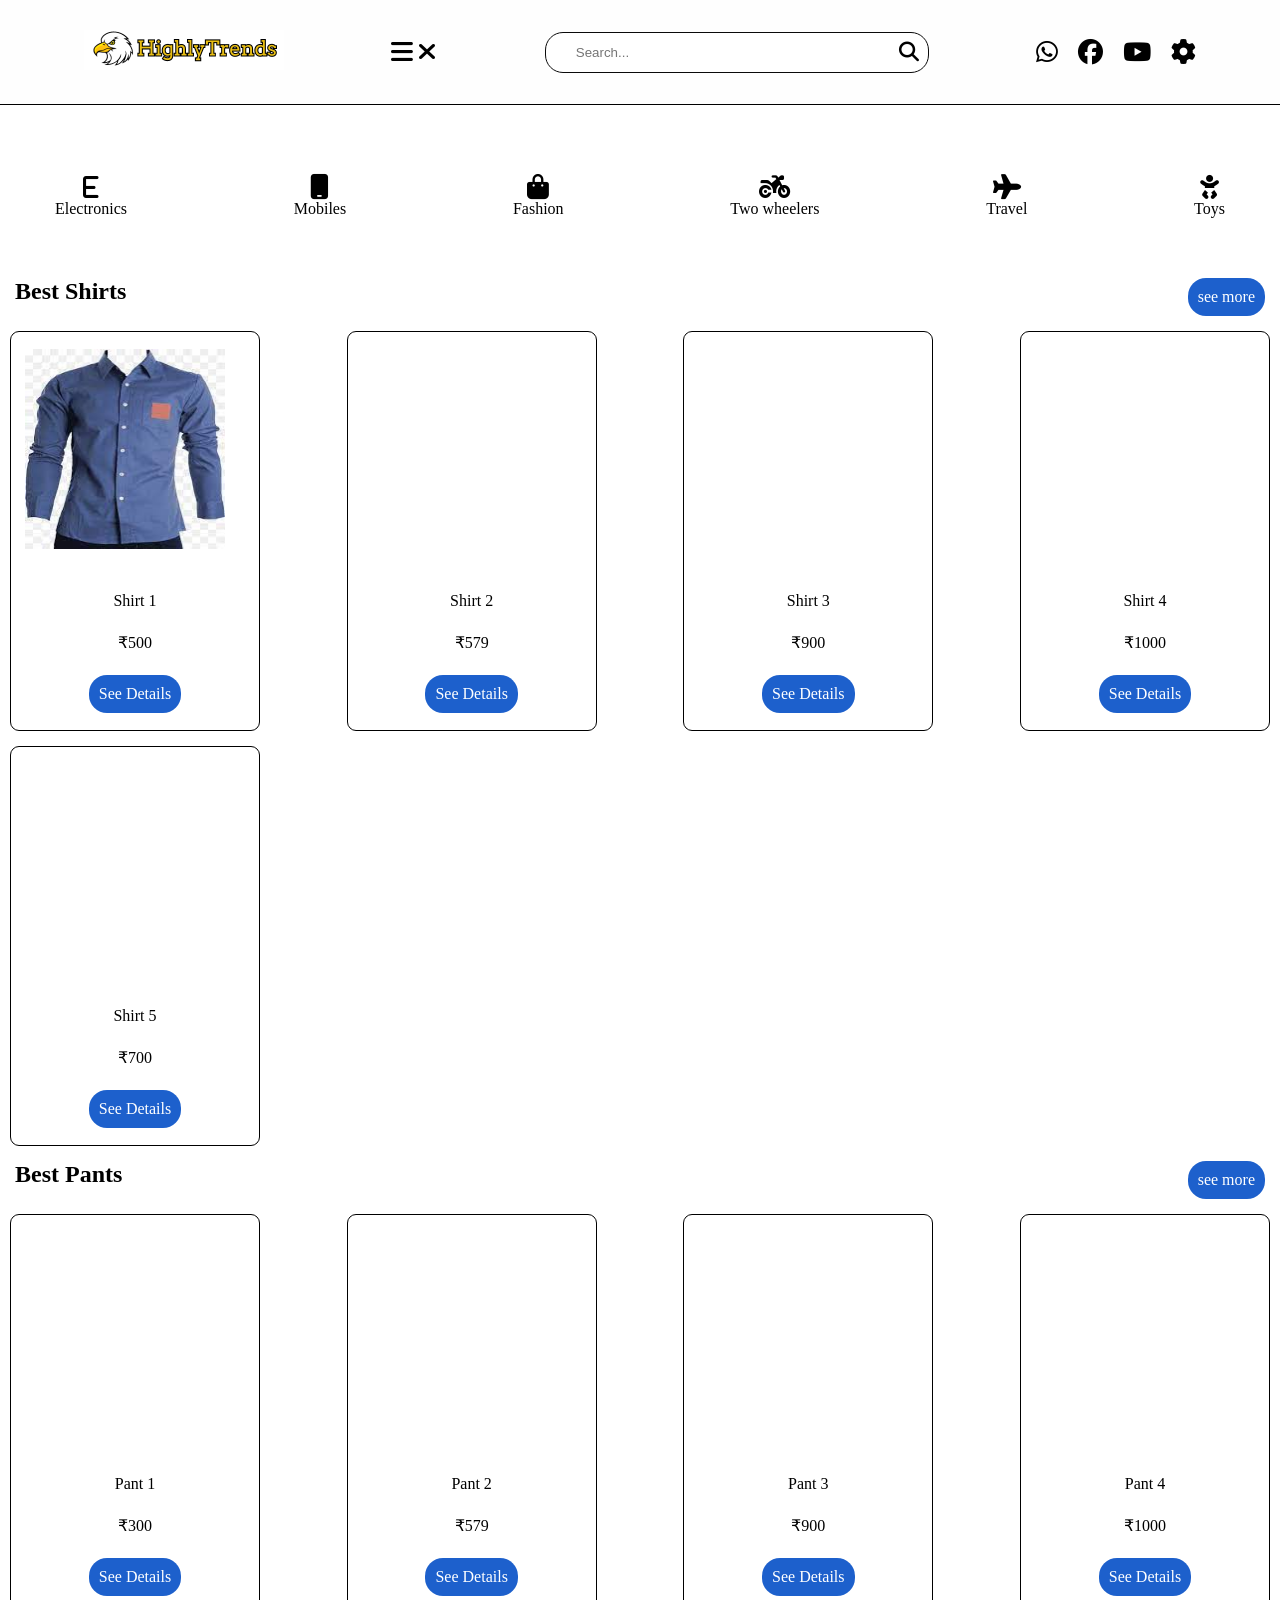
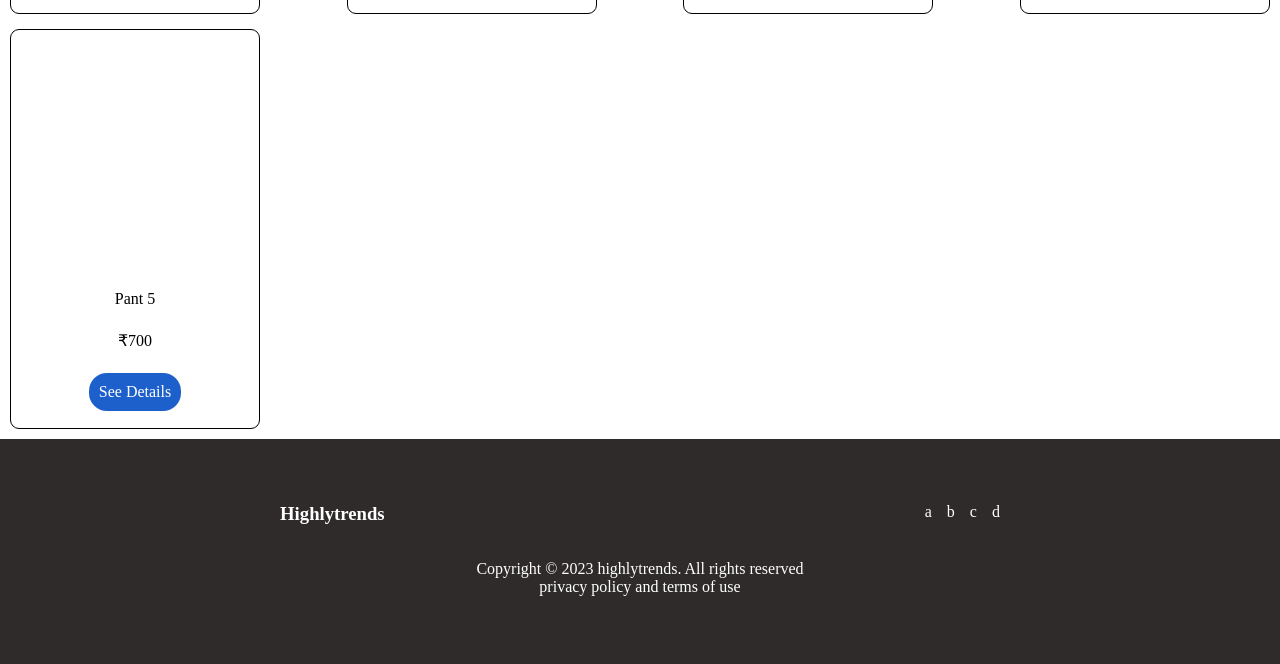
<file: highly/index.html>
<!DOCTYPE html>
<html lang="en">
<head>
    <meta charset="UTF-8">
    <meta http-equiv="X-UA-Compatible" content="IE=edge">
    <meta name="viewport" content="width=device-width, initial-scale=1.0">
    <link rel="stylesheet" href="./assets/style.css">
    <link rel="stylesheet" href="https://cdnjs.cloudflare.com/ajax/libs/font-awesome/6.4.2/css/all.min.css" integrity="sha512-z3gLpd7yknf1YoNbCzqRKc4qyor8gaKU1qmn+CShxbuBusANI9QpRohGBreCFkKxLhei6S9CQXFEbbKuqLg0DA==" crossorigin="anonymous" referrerpolicy="no-referrer" />
    <title>Highlytrends</title>
</head>
<body>

    <nav>
        <a href="./index.html"><img src="./assets/images/logo1.png" id="logo"></a>
        <div class="menu" id="menu">
            <i class="fa-solid fa-bars" id="opens" onclick></i>
            <i class="fa-sharp fa-solid fa-xmark" id="closes" onclick></i>
            </div>
        <div class="search-container">
            <input type="text" class="search-box" placeholder="Search...">
            <i class="fa fa-search search-icon"></i>
          </div>
        <ul id="social">
            <li><a href="#"><i class="fa-brands fa-whatsapp"></i></a></li>
            <li><a href="#"><i class="fa-brands fa-facebook"></i></a></li>
            <li><a href="#"><i class="fa-brands fa-youtube"></i></a></li>
            <li><a href="#"><i class="fa-solid fa-gear"></i></a></li>
        </ul>


    
         
        
    </nav>

    <main>

        <div class="category">


            <a href="./electronics/electronics-main.html"><div class="cat">
                <i class="fa-solid fa-e"></i>
                <p>Electronics</p>
           </div></a>

           <a href="./mobiles/mobile-main.html"><div class="cat">
            <i class="fa-solid fa-mobile"></i>
            <p>Mobiles</p>
       </div></a>

       <a href="./fashion/fashion-main.html"><div class="cat">
        <i class="fa-solid fa-bag-shopping"></i>
        <p>Fashion</p>
   </div></a>


   <a href="./two-wheelers/twowheeler-main.html"><div class="cat">
    <i class="fa-solid fa-motorcycle"></i>
    <p>Two wheelers </p>
</div></a>

<a href="./travel/travel-main.html"><div class="cat">
    <i class="fa-solid fa-plane"></i>
    <p>Travel</p>
   
</div></a>
<a href="./toys/toys-main.html"><div class="cat">
    <i class="fa-solid fa-baby"></i>
    <p>Toys</p>
</div></a>

</div>

        <!--Shirts Section-->
        <div class="info">
            <h2>Best Shirts</h2>
            <a href="./shirts/shirts-main.html" id="btn">see more</a>
        </div>
        <div class="col">
            <div class="item">
                <div class="img"><img src="./assets/images/shirtimg.jpg" alt="Shirt One"></div>
                <p class="name">Shirt 1</p>
                <p class="price">&#8377;500</p>
                <a href="#"   id="btn">See Details</a>
            </div>
            <div class="item">
                <div class="img"></div>
                <p class="name">Shirt 2</p>
                <p class="price">&#8377;579</p>
                <a href="#"   id="btn">See Details</a>
            </div>
            <div class="item">
                <div class="img"></div>
                <p class="name">Shirt 3</p>
                <p class="price">&#8377;900</p>
                <a href="#"   id="btn">See Details</a>
            </div>
            <div class="item">
                <div class="img"></div>
                <p class="name">Shirt 4</p>
                <p class="price">&#8377;1000</p>
                <a href="#"   id="btn">See Details</a>
            </div>

            <div class="item">
                <div class="img"></div>
                <p class="name">Shirt 5</p>
                <p class="price">&#8377;700</p>
                <a href="#"   id="btn">See Details</a>
            </div>

        </div>

        <!--Pants Section-->

        <div class="info">
            <h2>Best Pants</h2>
            <a href="./pants/pants.html6" id="btn">see more</a>
        </div>
        <div class="col">
            <div class="item">
                <div class="img"></div>
                <p class="name">Pant 1</p>
                <p class="price">&#8377;300</p>
                <a href="#"   id="btn">See Details</a>
            </div>
            <div class="item">
                <div class="img"></div>
                <p class="name">Pant 2</p>
                <p class="price">&#8377;579</p>
                <a href="#"   id="btn">See Details</a>
            </div>
            <div class="item">
                <div class="img"></div>
                <p class="name">Pant 3</p>
                <p class="price">&#8377;900</p>
                <a href="#"   id="btn">See Details</a>
            </div>
            <div class="item">
                <div class="img"></div>
                <p class="name">Pant 4</p>
                <p class="price">&#8377;1000</p>
                <a href="#"   id="btn">See Details</a>
            </div>

            <div class="item">
                <div class="img"></div>
                <p class="name">Pant 5</p>
                <p class="price">&#8377;700</p>
                <a href="#"   id="btn">See Details</a>
            </div>

        </div>
</main>

<footer>

    <div class="basic">
        <h3><a href="./index.html" id="logo">Highlytrends</a></h3>

    <ul>
        <li><a href="#">a</a></li>
        <li><a href="#">b</a></li>
        <li><a href="#">c</a></li>
        <li><a href="#">d</a></li>
    </ul>
    </div>

     

    <div class="rights">
        <p>Copyright &copy; 2023 highlytrends. All rights reserved</p>
        <p><a href="#">privacy policy</a>  and   <a href="#">terms of use</a></p>
    </div>

</footer>

    


</body>
</html>
</file>
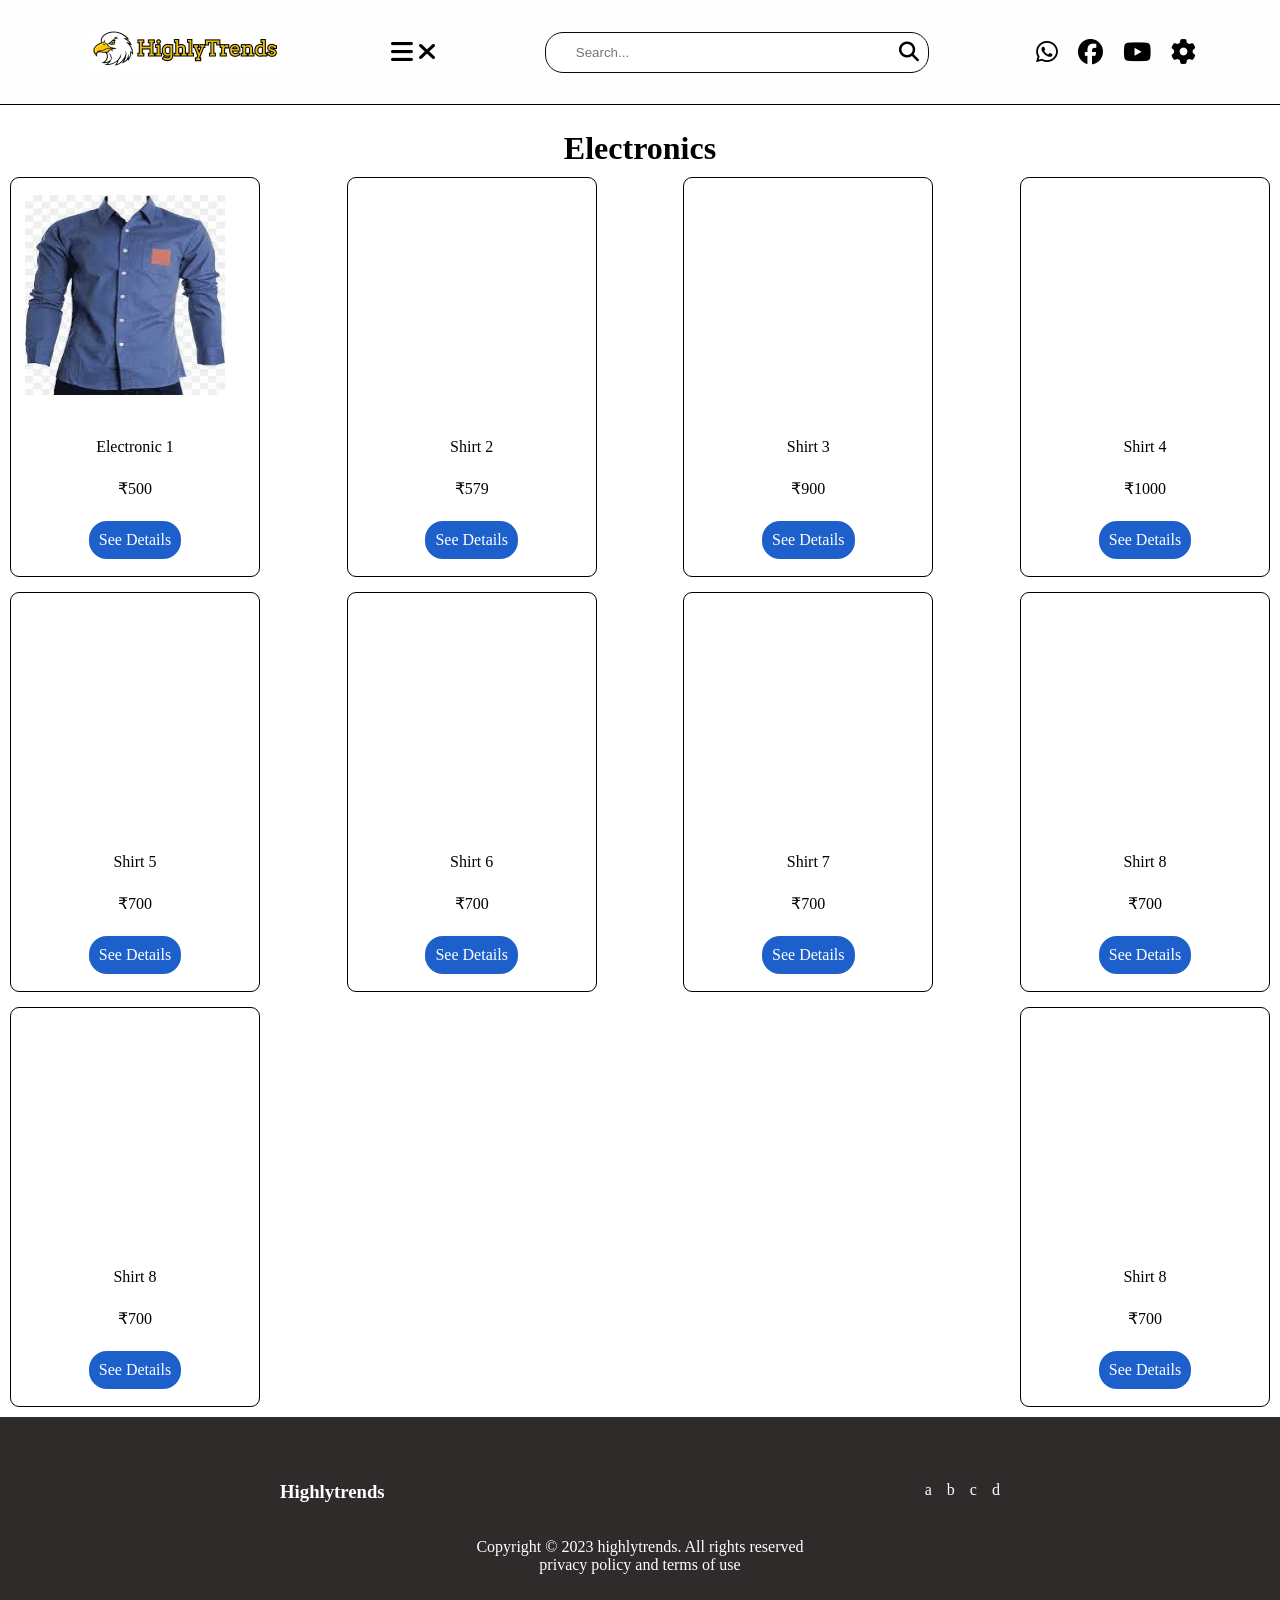
<file: highly/electronics/electronics-main.html>
<!DOCTYPE html>
<html lang="en">
<head>
    <meta charset="UTF-8">
    <meta http-equiv="X-UA-Compatible" content="IE=edge">
    <meta name="viewport" content="width=device-width, initial-scale=1.0">
    <link rel="stylesheet" href="../assets/style.css">
    <link rel="stylesheet" href="https://cdnjs.cloudflare.com/ajax/libs/font-awesome/6.4.2/css/all.min.css" integrity="sha512-z3gLpd7yknf1YoNbCzqRKc4qyor8gaKU1qmn+CShxbuBusANI9QpRohGBreCFkKxLhei6S9CQXFEbbKuqLg0DA==" crossorigin="anonymous" referrerpolicy="no-referrer" />
    <title>Highlytrends - Electronics</title>
</head>
<body>

    <nav>
        <a href="../index.html"><img src="../assets/images/logo1.png" id="logo"></a>
        <div class="menu" id="menu">
            <i class="fa-solid fa-bars" id="opens" onclick></i>
            <i class="fa-sharp fa-solid fa-xmark" id="closes" onclick></i>
            </div>
        <div class="search-container">
            <input type="text" class="search-box" placeholder="Search...">
            <i class="fa fa-search search-icon"></i>
          </div>
        <ul id="social">
            <li><a href="#"><i class="fa-brands fa-whatsapp"></i></a></li>
            <li><a href="#"><i class="fa-brands fa-facebook"></i></a></li>
            <li><a href="#"><i class="fa-brands fa-youtube"></i></a></li>
            <li><a href="#"><i class="fa-solid fa-gear"></i></a></li>
        </ul>


    
         
        
    </nav>

    <main>

     

        <!--Shirts Section-->
        <h1>Electronics</h1>
        <div class="col">
            <div class="item">
                <div class="img"><img src="../assets/images/shirtimg.jpg" alt="Shirt One"></div>
                <p class="name">Electronic 1</p>
                <p class="price">&#8377;500</p>
                <a href="#"   id="btn">See Details</a>
            </div>
            <div class="item">
                <div class="img"></div>
                <p class="name">Shirt 2</p>
                <p class="price">&#8377;579</p>
                <a href="#"   id="btn">See Details</a>
            </div>
            <div class="item">
                <div class="img"></div>
                <p class="name">Shirt 3</p>
                <p class="price">&#8377;900</p>
                <a href="#"   id="btn">See Details</a>
            </div>
            <div class="item">
                <div class="img"></div>
                <p class="name">Shirt 4</p>
                <p class="price">&#8377;1000</p>
                <a href="#"   id="btn">See Details</a>
            </div>

            <div class="item">
                <div class="img"></div>
                <p class="name">Shirt 5</p>
                <p class="price">&#8377;700</p>
                <a href="#"   id="btn">See Details</a>
            </div>

            <div class="item">
                <div class="img"></div>
                <p class="name">Shirt 6</p>
                <p class="price">&#8377;700</p>
                <a href="#"   id="btn">See Details</a>
            </div>

            <div class="item">
                <div class="img"></div>
                <p class="name">Shirt 7</p>
                <p class="price">&#8377;700</p>
                <a href="#"   id="btn">See Details</a>
            </div>

            <div class="item">
                <div class="img"></div>
                <p class="name">Shirt 8</p>
                <p class="price">&#8377;700</p>
                <a href="#"   id="btn">See Details</a>
            </div>

            <div class="item">
                <div class="img"></div>
                <p class="name">Shirt 8</p>
                <p class="price">&#8377;700</p>
                <a href="#"   id="btn">See Details</a>
            </div>

            <div class="item">
                <div class="img"></div>
                <p class="name">Shirt 8</p>
                <p class="price">&#8377;700</p>
                <a href="#"   id="btn">See Details</a>
            </div>




        </div>

 
</main>

<footer>

    <div class="basic">
        <h3><a href="../index.html" id="logo">Highlytrends</a></h3>

    <ul>
        <li><a href="#">a</a></li>
        <li><a href="#">b</a></li>
        <li><a href="#">c</a></li>
        <li><a href="#">d</a></li>
    </ul>
    </div>

     

    <div class="rights">
        <p>Copyright &copy; 2023 highlytrends. All rights reserved</p>
        <p><a href="#">privacy policy</a>  and   <a href="#">terms of use</a></p>
    </div>

</footer>

    


</body>
</html>
</file>
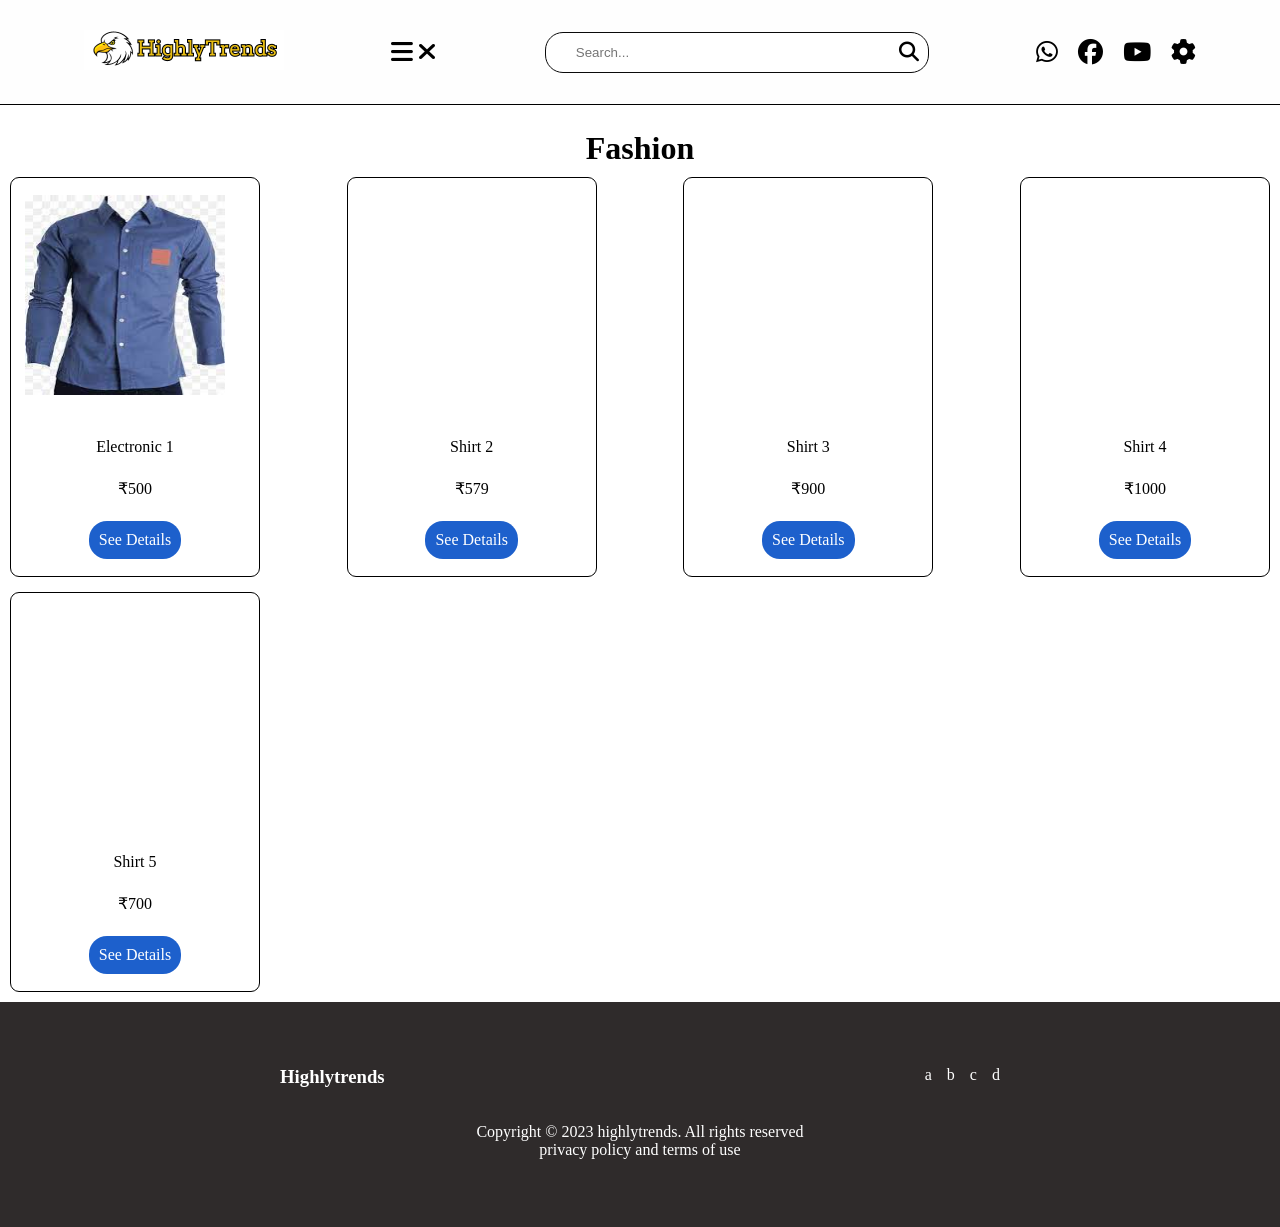
<file: highly/fashion/fashion-main.html>
<!DOCTYPE html>
<html lang="en">
<head>
    <meta charset="UTF-8">
    <meta http-equiv="X-UA-Compatible" content="IE=edge">
    <meta name="viewport" content="width=device-width, initial-scale=1.0">
    <link rel="stylesheet" href="../assets/style.css">
    <link rel="stylesheet" href="https://cdnjs.cloudflare.com/ajax/libs/font-awesome/6.4.2/css/all.min.css" integrity="sha512-z3gLpd7yknf1YoNbCzqRKc4qyor8gaKU1qmn+CShxbuBusANI9QpRohGBreCFkKxLhei6S9CQXFEbbKuqLg0DA==" crossorigin="anonymous" referrerpolicy="no-referrer" />
    <title>Highlytrends - Fashion</title>
</head>
<body>

    <nav>
        <a href="../index.html"><img src="../assets/images/logo1.png" id="logo"></a>
        <div class="menu" id="menu">
            <i class="fa-solid fa-bars" id="opens" onclick></i>
            <i class="fa-sharp fa-solid fa-xmark" id="closes" onclick></i>
            </div>
        <div class="search-container">
            <input type="text" class="search-box" placeholder="Search...">
            <i class="fa fa-search search-icon"></i>
          </div>
        <ul id="social">
            <li><a href="#"><i class="fa-brands fa-whatsapp"></i></a></li>
            <li><a href="#"><i class="fa-brands fa-facebook"></i></a></li>
            <li><a href="#"><i class="fa-brands fa-youtube"></i></a></li>
            <li><a href="#"><i class="fa-solid fa-gear"></i></a></li>
        </ul>


    
         
        
    </nav>

    <main>
        <h1>Fashion</h1>
        <div class="col">
            <div class="item">
                <div class="img"><img src="../assets/images/shirtimg.jpg" alt="Shirt One"></div>
                <p class="name">Electronic 1</p>
                <p class="price">&#8377;500</p>
                <a href="#"   id="btn">See Details</a>
            </div>
            <div class="item">
                <div class="img"></div>
                <p class="name">Shirt 2</p>
                <p class="price">&#8377;579</p>
                <a href="#"   id="btn">See Details</a>
            </div>
            <div class="item">
                <div class="img"></div>
                <p class="name">Shirt 3</p>
                <p class="price">&#8377;900</p>
                <a href="#"   id="btn">See Details</a>
            </div>
            <div class="item">
                <div class="img"></div>
                <p class="name">Shirt 4</p>
                <p class="price">&#8377;1000</p>
                <a href="#"   id="btn">See Details</a>
            </div>

            <div class="item">
                <div class="img"></div>
                <p class="name">Shirt 5</p>
                <p class="price">&#8377;700</p>
                <a href="#"   id="btn">See Details</a>
            </div>

        </div>
 
       
            
</main>

<footer>

    <div class="basic">
        <h3><a href="../index.html" id="logo">Highlytrends</a></h3>

    <ul>
        <li><a href="#">a</a></li>
        <li><a href="#">b</a></li>
        <li><a href="#">c</a></li>
        <li><a href="#">d</a></li>
    </ul>
    </div>

     

    <div class="rights">
        <p>Copyright &copy; 2023 highlytrends. All rights reserved</p>
        <p><a href="#">privacy policy</a>  and   <a href="#">terms of use</a></p>
    </div>

</footer>

    


</body>
</html>
</file>
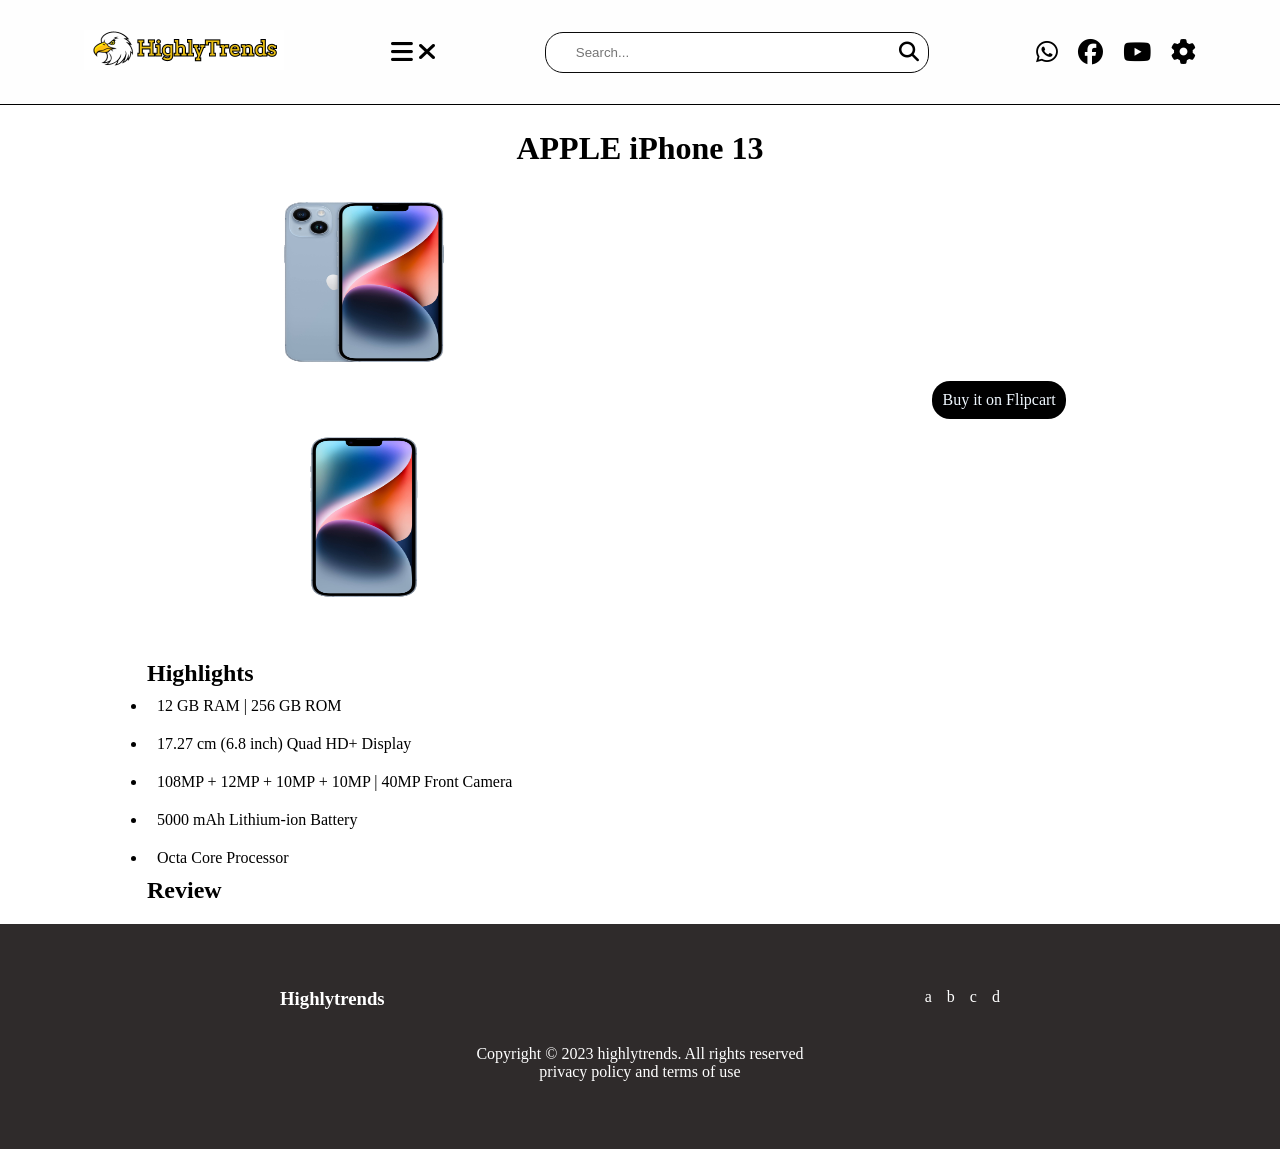
<file: highly/mobiles/apple-review.html>
<!DOCTYPE html>
<html lang="en">
<head>
    <meta charset="UTF-8">
    <meta http-equiv="X-UA-Compatible" content="IE=edge">
    <meta name="viewport" content="width=device-width, initial-scale=1.0">
    <link rel="stylesheet" href="../assets/style.css">
    <link rel="stylesheet" href="https://cdnjs.cloudflare.com/ajax/libs/font-awesome/6.4.2/css/all.min.css" integrity="sha512-z3gLpd7yknf1YoNbCzqRKc4qyor8gaKU1qmn+CShxbuBusANI9QpRohGBreCFkKxLhei6S9CQXFEbbKuqLg0DA==" crossorigin="anonymous" referrerpolicy="no-referrer" />
    <title>APPLE iPhone 13 and Highlights</title>
</head>
<body>

    <nav>
        <a href="../index.html"><img src="../assets/images/logo1.png" id="logo"></a>
        <div class="menu" id="menu">
            <i class="fa-solid fa-bars" id="opens" onclick></i>
            <i class="fa-sharp fa-solid fa-xmark" id="closes" onclick></i>
            </div>
        <div class="search-container">
            <input type="text" class="search-box" placeholder="Search...">
            <i class="fa fa-search search-icon"></i>
          </div>
        <ul id="social">
            <li><a href="#"><i class="fa-brands fa-whatsapp"></i></a></li>
            <li><a href="#"><i class="fa-brands fa-facebook"></i></a></li>
            <li><a href="#"><i class="fa-brands fa-youtube"></i></a></li>
            <li><a href="#"><i class="fa-solid fa-gear"></i></a></li>
        </ul>


    
         
        
    </nav>

    <main>

        <h1>APPLE iPhone 13</h1>

        <div class="product">
            <div class="prod-images">
                <img src="./mobile-images/apple1.jpg" alt="">
               
                <img src="./mobile-images/apple2.jpg" alt="">
            </div>
            <div class="buy">
                <span class="Flipcart"><a target="_blank" href="https://www.flipkart.com/apple-iphone-13-starlight-128-gb/p/itmc9604f122ae7f?pid=MOBG6VF5ADKHKXFX&lid=LSTMOBG6VF5ADKHKXFXQGX7PK&marketplace=FLIPKART&q=APPLE+iPhone+13&store=tyy%2F4io&srno=s_1_1&otracker=search&otracker1=search&fm=organic&iid=37186ab0-96e4-43f6-b62c-713789e3acf7.MOBG6VF5ADKHKXFX.SEARCH&ppt=hp&ppn=homepage&ssid=i6sqv2qxog0000001695553089282&qH=7e6ecfaad7ef779f">Buy it on Flipcart</a> </span>
                
            </div>
        </div>

        <br>
        <div class="content">
            <h2>Highlights</h2>
            <ul>
                <li>12 GB RAM | 256 GB ROM
                </li>
                <li>17.27 cm (6.8 inch) Quad HD+ Display
                </li>
                <li>108MP + 12MP + 10MP + 10MP | 40MP Front Camera
                </li>
                <li>5000 mAh Lithium-ion Battery
                </li>
                <li>Octa Core Processor
                </li>
            </ul>

            <h2>Review</h2>
            <p></p>
            
        </div>
      
</main>

<footer>

    <div class="basic">
        <h3><a href="../index.html" id="logo">Highlytrends</a></h3>

    <ul>
        <li><a href="#">a</a></li>
        <li><a href="#">b</a></li>
        <li><a href="#">c</a></li>
        <li><a href="#">d</a></li>
    </ul>
    </div>

     

    <div class="rights">
        <p>Copyright &copy; 2023 highlytrends. All rights reserved</p>
        <p><a href="#">privacy policy</a>  and   <a href="#">terms of use</a></p>
    </div>

</footer>

    


</body>
</html>
</file>
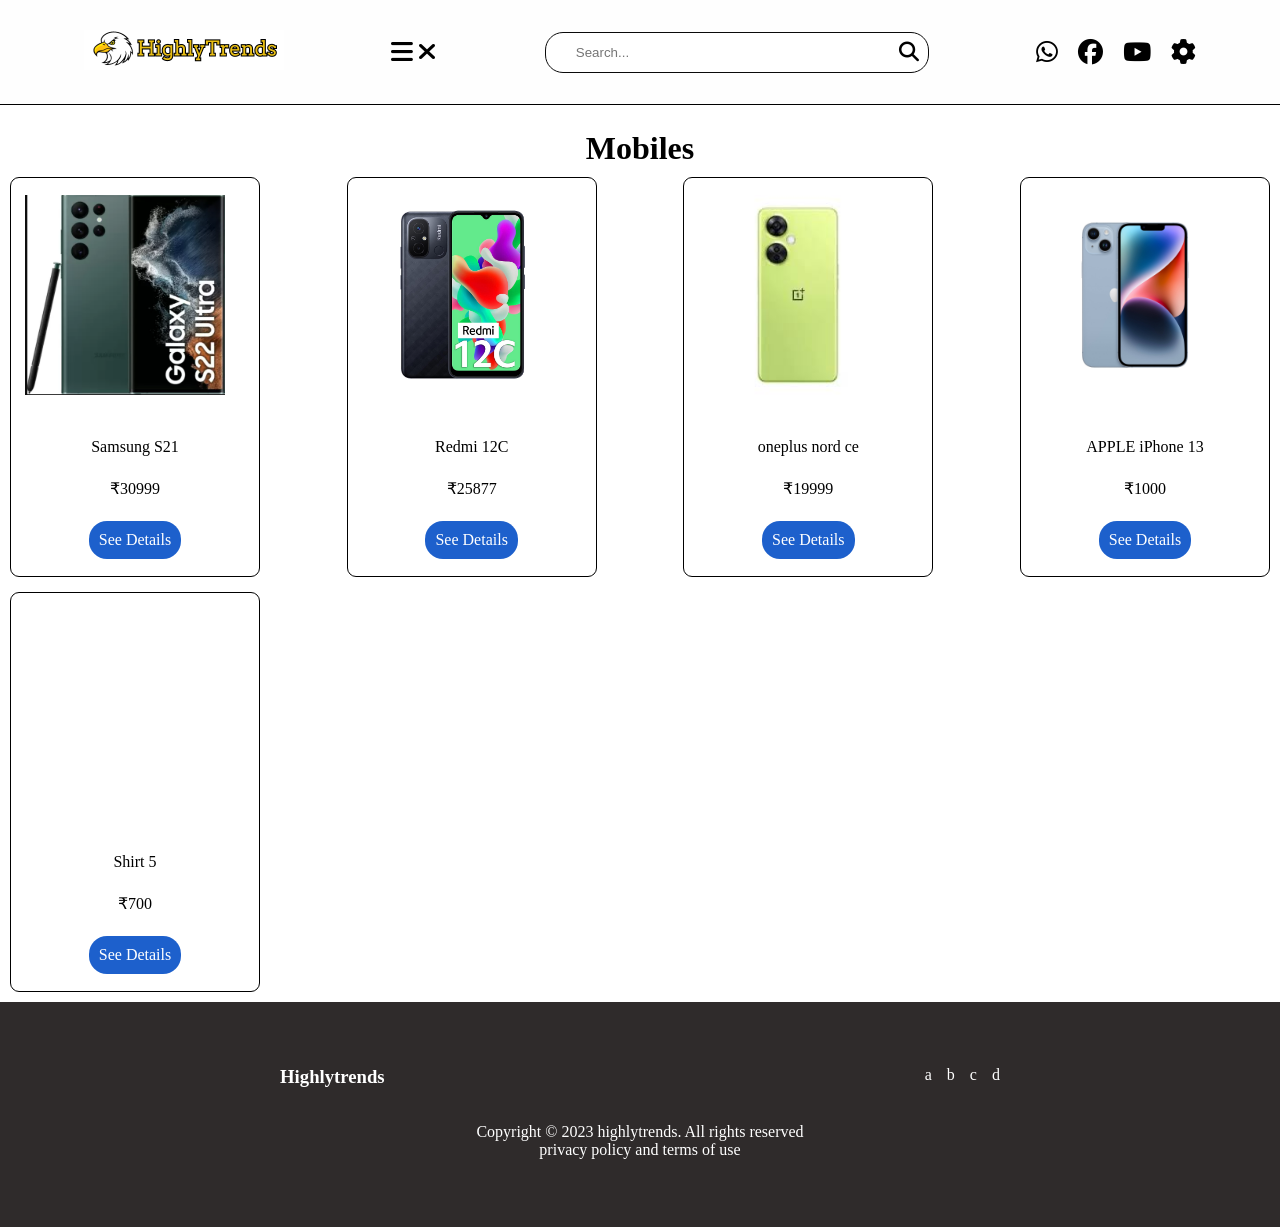
<file: highly/mobiles/mobile-main.html>
<!DOCTYPE html>
<html lang="en">
<head>
    <meta charset="UTF-8">
    <meta http-equiv="X-UA-Compatible" content="IE=edge">
    <meta name="viewport" content="width=device-width, initial-scale=1.0">
    <link rel="stylesheet" href="../assets/style.css">
    <link rel="stylesheet" href="https://cdnjs.cloudflare.com/ajax/libs/font-awesome/6.4.2/css/all.min.css" integrity="sha512-z3gLpd7yknf1YoNbCzqRKc4qyor8gaKU1qmn+CShxbuBusANI9QpRohGBreCFkKxLhei6S9CQXFEbbKuqLg0DA==" crossorigin="anonymous" referrerpolicy="no-referrer" />
    <title>Highlytrends - Mbiles</title>
</head>
<body>

    <nav>
        <a href="../index.html"><img src="../assets/images/logo1.png" id="logo"></a>
        <div class="menu" id="menu">
            <i class="fa-solid fa-bars" id="opens" onclick></i>
            <i class="fa-sharp fa-solid fa-xmark" id="closes" onclick></i>
            </div>
        <div class="search-container">
            <input type="text" class="search-box" placeholder="Search...">
            <i class="fa fa-search search-icon"></i>
          </div>
        <ul id="social">
            <li><a href="#"><i class="fa-brands fa-whatsapp"></i></a></li>
            <li><a href="#"><i class="fa-brands fa-facebook"></i></a></li>
            <li><a href="#"><i class="fa-brands fa-youtube"></i></a></li>
            <li><a href="#"><i class="fa-solid fa-gear"></i></a></li>
        </ul>


    
         
        
    </nav>

    <main>
        <h1>Mobiles</h1>
        <div class="col">
            <div class="item">
                <div class="img"><img src="./mobile-images/samsungs21-ultra.PNG" alt="Samsung S21"></div>
                <p class="name">Samsung S21</p>
                <p class="price">&#8377;30999</p>
                <a href="./samsung-s21-review.html"   id="btn">See Details</a>
            </div>
            <div class="item">
                <div class="img"><img src="./mobile-images/redmi12c-1.jpg" alt="Samsung S21"></div>
                <p class="name">Redmi 12C</p>
                <p class="price">&#8377;25877</p>
                <a href="./redmi-12c-review.html"   id="btn">See Details</a>
            </div>
            <div class="item">
                <div class="img">
                    <img src="./mobile-images/oneplus.jpg" alt="Samsung S21">
                </div>
                <p class="name">oneplus nord ce</p>
                <p class="price">&#8377;19999</p>
                <a href="./oneplus-review.html"   id="btn">See Details</a>
            </div>
            <div class="item">
                <div class="img">
                    <img src="./mobile-images/apple1.jpg" alt="Samsung S21">

                </div>
                <p class="name">APPLE iPhone 13</p>
                <p class="price">&#8377;1000</p>
                <a href="./apple-review.html"   id="btn">See Details</a>
            </div>

            <div class="item">
                <div class="img"></div>
                <p class="name">Shirt 5</p>
                <p class="price">&#8377;700</p>
                <a href="#"   id="btn">See Details</a>
            </div>

        </div>
 
       
            
</main>

<footer>

    <div class="basic">
        <h3><a href="../index.html" id="logo">Highlytrends</a></h3>

    <ul>
        <li><a href="#">a</a></li>
        <li><a href="#">b</a></li>
        <li><a href="#">c</a></li>
        <li><a href="#">d</a></li>
    </ul>
    </div>

     

    <div class="rights">
        <p>Copyright &copy; 2023 highlytrends. All rights reserved</p>
        <p><a href="#">privacy policy</a>  and   <a href="#">terms of use</a></p>
    </div>

</footer>

    


</body>
</html>
</file>
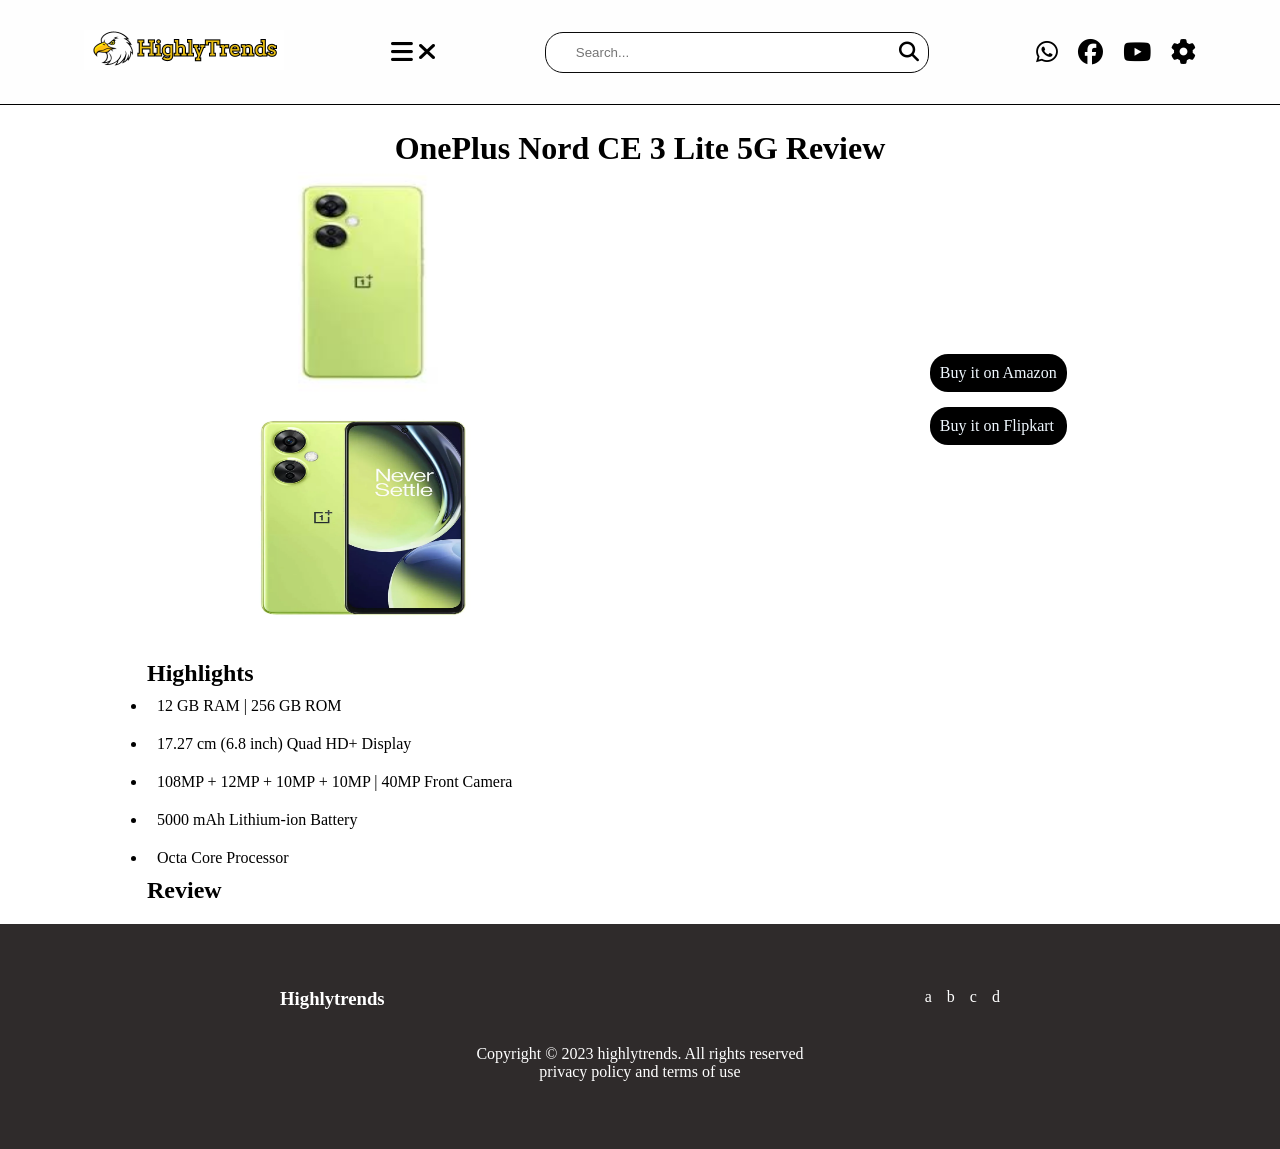
<file: highly/mobiles/oneplus-review.html>
<!DOCTYPE html>
<html lang="en">
<head>
    <meta charset="UTF-8">
    <meta http-equiv="X-UA-Compatible" content="IE=edge">
    <meta name="viewport" content="width=device-width, initial-scale=1.0">
    <link rel="stylesheet" href="../assets/style.css">
    <link rel="stylesheet" href="https://cdnjs.cloudflare.com/ajax/libs/font-awesome/6.4.2/css/all.min.css" integrity="sha512-z3gLpd7yknf1YoNbCzqRKc4qyor8gaKU1qmn+CShxbuBusANI9QpRohGBreCFkKxLhei6S9CQXFEbbKuqLg0DA==" crossorigin="anonymous" referrerpolicy="no-referrer" />
    <title>OnePlus Nord CE 3 Lite 5G and Highlights</title>
</head>
<body>

    <nav>
        <a href="../index.html"><img src="../assets/images/logo1.png" id="logo"></a>
        <div class="menu" id="menu">
            <i class="fa-solid fa-bars" id="opens" onclick></i>
            <i class="fa-sharp fa-solid fa-xmark" id="closes" onclick></i>
            </div>
        <div class="search-container">
            <input type="text" class="search-box" placeholder="Search...">
            <i class="fa fa-search search-icon"></i>
          </div>
        <ul id="social">
            <li><a href="#"><i class="fa-brands fa-whatsapp"></i></a></li>
            <li><a href="#"><i class="fa-brands fa-facebook"></i></a></li>
            <li><a href="#"><i class="fa-brands fa-youtube"></i></a></li>
            <li><a href="#"><i class="fa-solid fa-gear"></i></a></li>
        </ul>


    
         
        
    </nav>

    <main>

        <h1>OnePlus Nord CE 3 Lite 5G Review</h1>

        <div class="product">
            <div class="prod-images">
                <img src="./mobile-images/oneplus.jpg" alt="oneplus image1">
               
                <img src="./mobile-images/oneplus.webp" alt="">
            </div>
            <div class="buy">
                <span class="amazon"><a target="_blank" href="https://www.amazon.in/OnePlus-Nord-Pastel-128GB-Storage/dp/B0BY8JZ22K/ref=sr_1_2?crid=181UWNYZ9DKEQ&keywords=OnePlus%2BNord%2BCE%2B3%2BLite%2B5G%2B(Pastel%2BLime%2C%2B128%2BGB)%2B(8%2BGB%2BRAM)&qid=1695550785&sprefix=oneplus%2Bnord%2Bce%2B3%2Blite%2B5g%2Bpastel%2Blime%2C%2B128%2Bgb%2B8%2Bgb%2Bram%2B%2Caps%2C294&sr=8-2&th=1">Buy it on Amazon</a> </span>
                <span class="flipkart"><a  target="_blank" href="https://www.flipkart.com/oneplus-nord-ce-3-lite-5g-pastel-lime-128-gb/p/itm2cd5a4e659035?pid=MOBGZJ3WM5SGTGVZ&lid=LSTMOBGZJ3WM5SGTGVZLTIX0S&marketplace=FLIPKART&q=mobil&store=tyy%2F4io&srno=s_1_5&otracker=search&otracker1=search&fm=organic&iid=271b0212-0e20-47a6-b274-526c6abaf370.MOBGZJ3WM5SGTGVZ.SEARCH&ppt=hp&ppn=homepage&ssid=ztj5q8y3xs0000001695550193914&qH=5b0bdabac6b05c2e">Buy it on Flipkart</a> </span>
            </div>
        </div>

        <br>
        <div class="content">
            <h2>Highlights</h2>
            <ul>
                <li>12 GB RAM | 256 GB ROM
                </li>
                <li>17.27 cm (6.8 inch) Quad HD+ Display
                </li>
                <li>108MP + 12MP + 10MP + 10MP | 40MP Front Camera
                </li>
                <li>5000 mAh Lithium-ion Battery
                </li>
                <li>Octa Core Processor
                </li>
            </ul>

            <h2>Review</h2>
            <p></p>
            
        </div>
      
</main>

<footer>

    <div class="basic">
        <h3><a href="../index.html" id="logo">Highlytrends</a></h3>

    <ul>
        <li><a href="#">a</a></li>
        <li><a href="#">b</a></li>
        <li><a href="#">c</a></li>
        <li><a href="#">d</a></li>
    </ul>
    </div>

     

    <div class="rights">
        <p>Copyright &copy; 2023 highlytrends. All rights reserved</p>
        <p><a href="#">privacy policy</a>  and   <a href="#">terms of use</a></p>
    </div>

</footer>

    


</body>
</html>
</file>
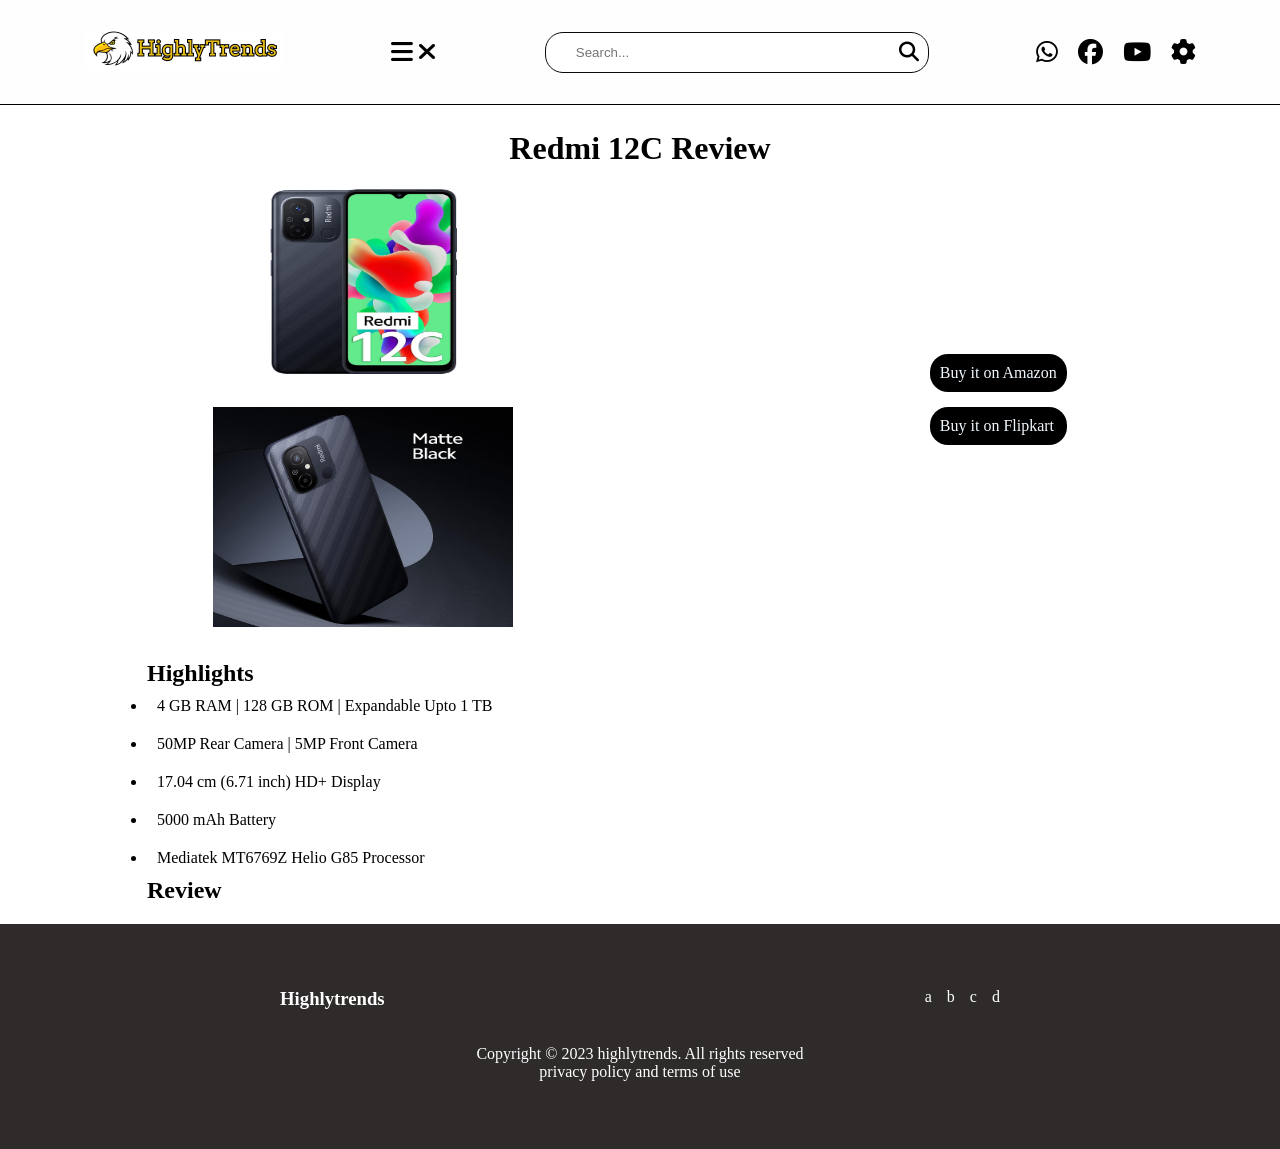
<file: highly/mobiles/redmi-12c-review.html>
<!DOCTYPE html>
<html lang="en">
<head>
    <meta charset="UTF-8">
    <meta http-equiv="X-UA-Compatible" content="IE=edge">
    <meta name="viewport" content="width=device-width, initial-scale=1.0">
    <link rel="stylesheet" href="../assets/style.css">
    <link rel="stylesheet" href="https://cdnjs.cloudflare.com/ajax/libs/font-awesome/6.4.2/css/all.min.css" integrity="sha512-z3gLpd7yknf1YoNbCzqRKc4qyor8gaKU1qmn+CShxbuBusANI9QpRohGBreCFkKxLhei6S9CQXFEbbKuqLg0DA==" crossorigin="anonymous" referrerpolicy="no-referrer" />
    <title>Redmi 12C Review and Highlights</title>
</head>
<body>

    <nav>
        <a href="../index.html"><img src="../assets/images/logo1.png" id="logo"></a>
        <div class="menu" id="menu">
            <i class="fa-solid fa-bars" id="opens" onclick></i>
            <i class="fa-sharp fa-solid fa-xmark" id="closes" onclick></i>
            </div>
        <div class="search-container">
            <input type="text" class="search-box" placeholder="Search...">
            <i class="fa fa-search search-icon"></i>
          </div>
        <ul id="social">
            <li><a href="#"><i class="fa-brands fa-whatsapp"></i></a></li>
            <li><a href="#"><i class="fa-brands fa-facebook"></i></a></li>
            <li><a href="#"><i class="fa-brands fa-youtube"></i></a></li>
            <li><a href="#"><i class="fa-solid fa-gear"></i></a></li>
        </ul>


    
         
        
    </nav>

    <main>

        <h1>Redmi 12C Review</h1>

        <div class="product">
            <div class="prod-images">
                <img src="./mobile-images/redmi12c-1.jpg" alt="">
               
                <img src="./mobile-images/redmi12c-2.jpg" alt="">
            </div>
            <div class="buy">
                <span class="amazon"><a target="_blank" href="https://www.amazon.in/Redmi-Storage-Performance-Mediatek-Display/dp/B0BYN4D512/ref=sr_1_1_sspa?crid=1W5DEPJWUBD26&keywords=mobile&qid=1695549485&sprefix=mo%2Caps%2C210&sr=8-1-spons&sp_csd=d2lkZ2V0TmFtZT1zcF9hdGY&th=1">Buy it on Amazon</a> </span>
                <span class="flipkart"><a  target="_blank" href="https://www.flipkart.com/redmi-12c-matte-black-128-gb/p/itm66120033a4dcb?pid=MOBGR72BCWWE6GH2&lid=LSTMOBGR72BCWWE6GH2C6QBDN&marketplace=FLIPKART&q=Redmi+12C&store=tyy%2F4io&srno=s_1_1&otracker=search&otracker1=search&fm=organic&iid=df296cf2-789c-4c0f-9613-c76c49b07769.MOBGR72BCWWE6GH2.SEARCH&ppt=hp&ppn=homepage&ssid=ewwouov5o00000001695549683383&qH=c0dce598e4c8c267">Buy it on Flipkart</a> </span>
            </div>
        </div>

        <br>
        <div class="content">
            <h2>Highlights</h2>
            <ul>
                <li>4 GB RAM | 128 GB ROM | Expandable Upto 1 TB </li>
                <li>50MP Rear Camera | 5MP Front Camera </li>
                <li>17.04 cm (6.71 inch) HD+ Display</li>
                <li>5000 mAh Battery</li>
                <li>Mediatek MT6769Z Helio G85 Processor</li>
            </ul>

            <h2>Review</h2>
            <p></p>
            
        </div>
      
</main>

<footer>

    <div class="basic">
        <h3><a href="../index.html" id="logo">Highlytrends</a></h3>

    <ul>
        <li><a href="#">a</a></li>
        <li><a href="#">b</a></li>
        <li><a href="#">c</a></li>
        <li><a href="#">d</a></li>
    </ul>
    </div>

     

    <div class="rights">
        <p>Copyright &copy; 2023 highlytrends. All rights reserved</p>
        <p><a href="#">privacy policy</a>  and   <a href="#">terms of use</a></p>
    </div>

</footer>

    


</body>
</html>
</file>
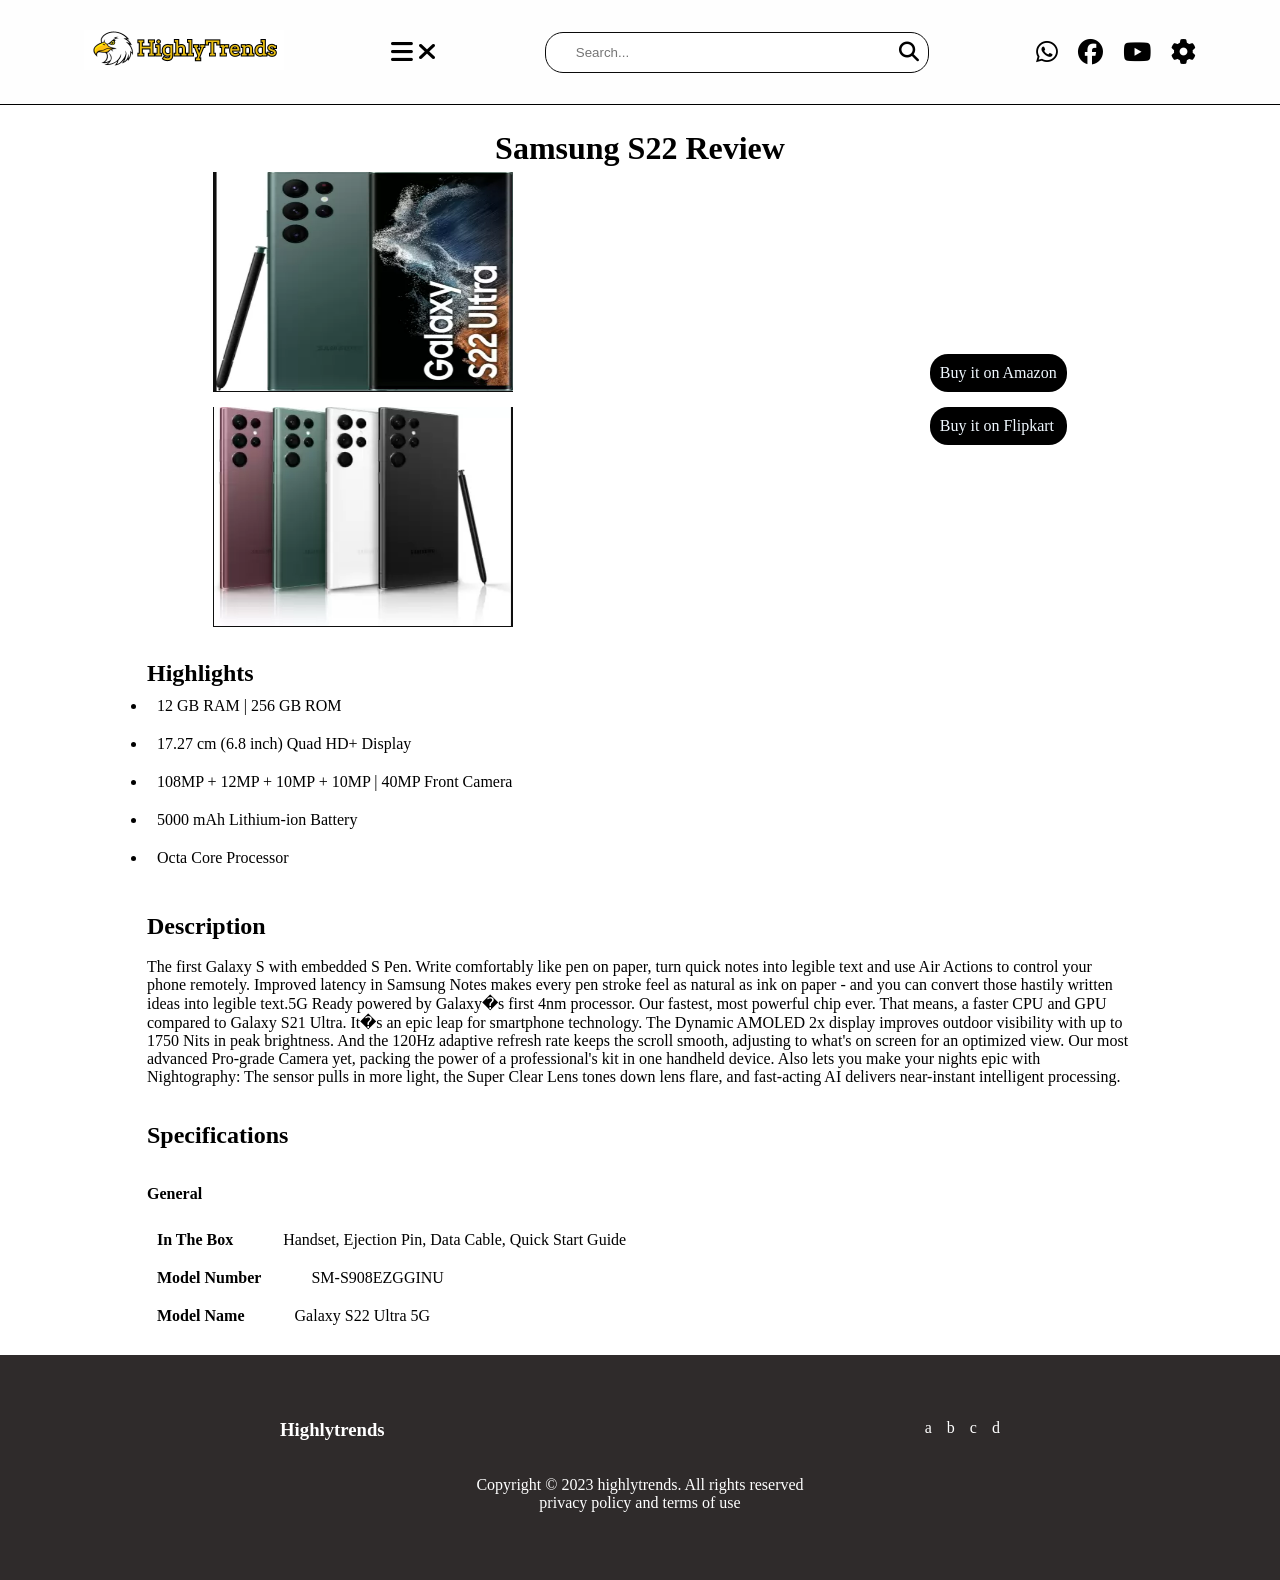
<file: highly/mobiles/samsung-s21-review.html>
<!DOCTYPE html>
<html lang="en">
<head>
    <meta charset="UTF-8">
    <meta http-equiv="X-UA-Compatible" content="IE=edge">
    <meta name="viewport" content="width=device-width, initial-scale=1.0">
    <link rel="stylesheet" href="../assets/style.css">
    <link rel="stylesheet" href="https://cdnjs.cloudflare.com/ajax/libs/font-awesome/6.4.2/css/all.min.css" integrity="sha512-z3gLpd7yknf1YoNbCzqRKc4qyor8gaKU1qmn+CShxbuBusANI9QpRohGBreCFkKxLhei6S9CQXFEbbKuqLg0DA==" crossorigin="anonymous" referrerpolicy="no-referrer" />
    <title>Samsung S21 Review and Highlights</title>
</head>
<body>

    <nav>
        <a href="../index.html"><img src="../assets/images/logo1.png" id="logo"></a>
        <div class="menu" id="menu">
            <i class="fa-solid fa-bars" id="opens" onclick></i>
            <i class="fa-sharp fa-solid fa-xmark" id="closes" onclick></i>
            </div>
        <div class="search-container">
            <input type="text" class="search-box" placeholder="Search...">
            <i class="fa fa-search search-icon"></i>
          </div>
        <ul id="social">
            <li><a href="#"><i class="fa-brands fa-whatsapp"></i></a></li>
            <li><a href="#"><i class="fa-brands fa-facebook"></i></a></li>
            <li><a href="#"><i class="fa-brands fa-youtube"></i></a></li>
            <li><a href="#"><i class="fa-solid fa-gear"></i></a></li>
        </ul>


    
         
        
    </nav>

    <main>

        <h1>Samsung S22 Review</h1>

        <div class="product">
            <div class="prod-images">
                <img src="./mobile-images/samsungs21-ultra.PNG" alt="">
               
                <img src="./mobile-images/samsungs21-ultra2.PNG" alt="">
            </div>
            <div class="buy">
                <span class="amazon"><a target="_blank" href="https://www.amazon.in/Samsung-Galaxy-Phantom-Storage-Active/dp/B08LRDTN6H/ref=sr_1_2?crid=1XWCDIUK7E7NY&keywords=samsung%2Bs21%2Bultra&qid=1695549214&sprefix=samsung%2Bs21%2Bu%2Caps%2C234&sr=8-2&th=1">Buy it on Amazon</a> </span>
                <span class="flipkart"><a  target="_blank" href="https://www.flipkart.com/samsung-galaxy-s22-ultra-5g-green-256-gb/p/itmd2a6205ec1f22?pid=MOBGGG2YB7VYZS4G&lid=LSTMOBGGG2YB7VYZS4GB0YMJM&marketplace=FLIPKART&q=samsung+s22+ultra&store=tyy%2F4io&srno=s_1_1&otracker=AS_Query_OrganicAutoSuggest_8_4_na_na_na&otracker1=AS_Query_OrganicAutoSuggest_8_4_na_na_na&fm=organic&iid=a01b8f77-1288-4b76-912a-b76924f4a04c.MOBGGG2YB7VYZS4G.SEARCH&ppt=hp&ppn=homepage&ssid=cuuctnxkcg0000001695546589097&qH=ed8254964e8afb4f">Buy it on Flipkart</a> </span>
            </div>
        </div>

        <br>
        <div class="content">
            <h2>Highlights</h2>
            <ul>
                <li>12 GB RAM | 256 GB ROM
                </li>
                <li>17.27 cm (6.8 inch) Quad HD+ Display
                </li>
                <li>108MP + 12MP + 10MP + 10MP | 40MP Front Camera
                </li>
                <li>5000 mAh Lithium-ion Battery
                </li>
                <li>Octa Core Processor
                </li>
            </ul>
            <br><br>

            <h2>Description</h2>
            <br>
            <p> The first Galaxy S with embedded S Pen. Write comfortably like pen on paper, turn quick notes into legible text and use Air Actions to control your phone remotely. Improved latency in Samsung Notes makes every pen stroke feel as natural as ink on paper - and you can convert those hastily written ideas into legible text.5G Ready powered by Galaxy�s first 4nm processor. Our fastest, most powerful chip ever. That means, a faster CPU and GPU compared to Galaxy S21 Ultra. It�s an epic leap for smartphone technology. The Dynamic AMOLED 2x display improves outdoor visibility with up to 1750 Nits in peak brightness. And the 120Hz adaptive refresh rate keeps the scroll smooth, adjusting to what's on screen for an optimized view. Our most advanced Pro-grade Camera yet, packing the power of a professional's kit in one handheld device. Also lets you make your nights epic with Nightography: The sensor pulls in more light, the Super Clear Lens tones down lens flare, and fast-acting AI delivers near-instant intelligent processing.</p>
            <br><br>
        <h2>Specifications</h2>
            <br><br>
            <h4>General</h4><br>

            <div class="gen">
                <p><strong>In The Box</strong></p>
                <p>Handset, Ejection Pin, Data Cable, Quick Start Guide
                </p>
            </div>
          
            <div class="gen">
                <p><strong>Model Number
                </strong></p>
                <p>SM-S908EZGGINU
                </p>
            </div>

            <div class="gen">
                <p><strong>Model Name
                </strong></p>
                <p>Galaxy S22 Ultra 5G
                </p>
            </div>
    
      
</main>

<footer>

    <div class="basic">
        <h3><a href="../index.html" id="logo">Highlytrends</a></h3>

    <ul>
        <li><a href="#">a</a></li>
        <li><a href="#">b</a></li>
        <li><a href="#">c</a></li>
        <li><a href="#">d</a></li>
    </ul>
    </div>

     

    <div class="rights">
        <p>Copyright &copy; 2023 highlytrends. All rights reserved</p>
        <p><a href="#">privacy policy</a>  and   <a href="#">terms of use</a></p>
    </div>

</footer>

    


</body>
</html>
</file>
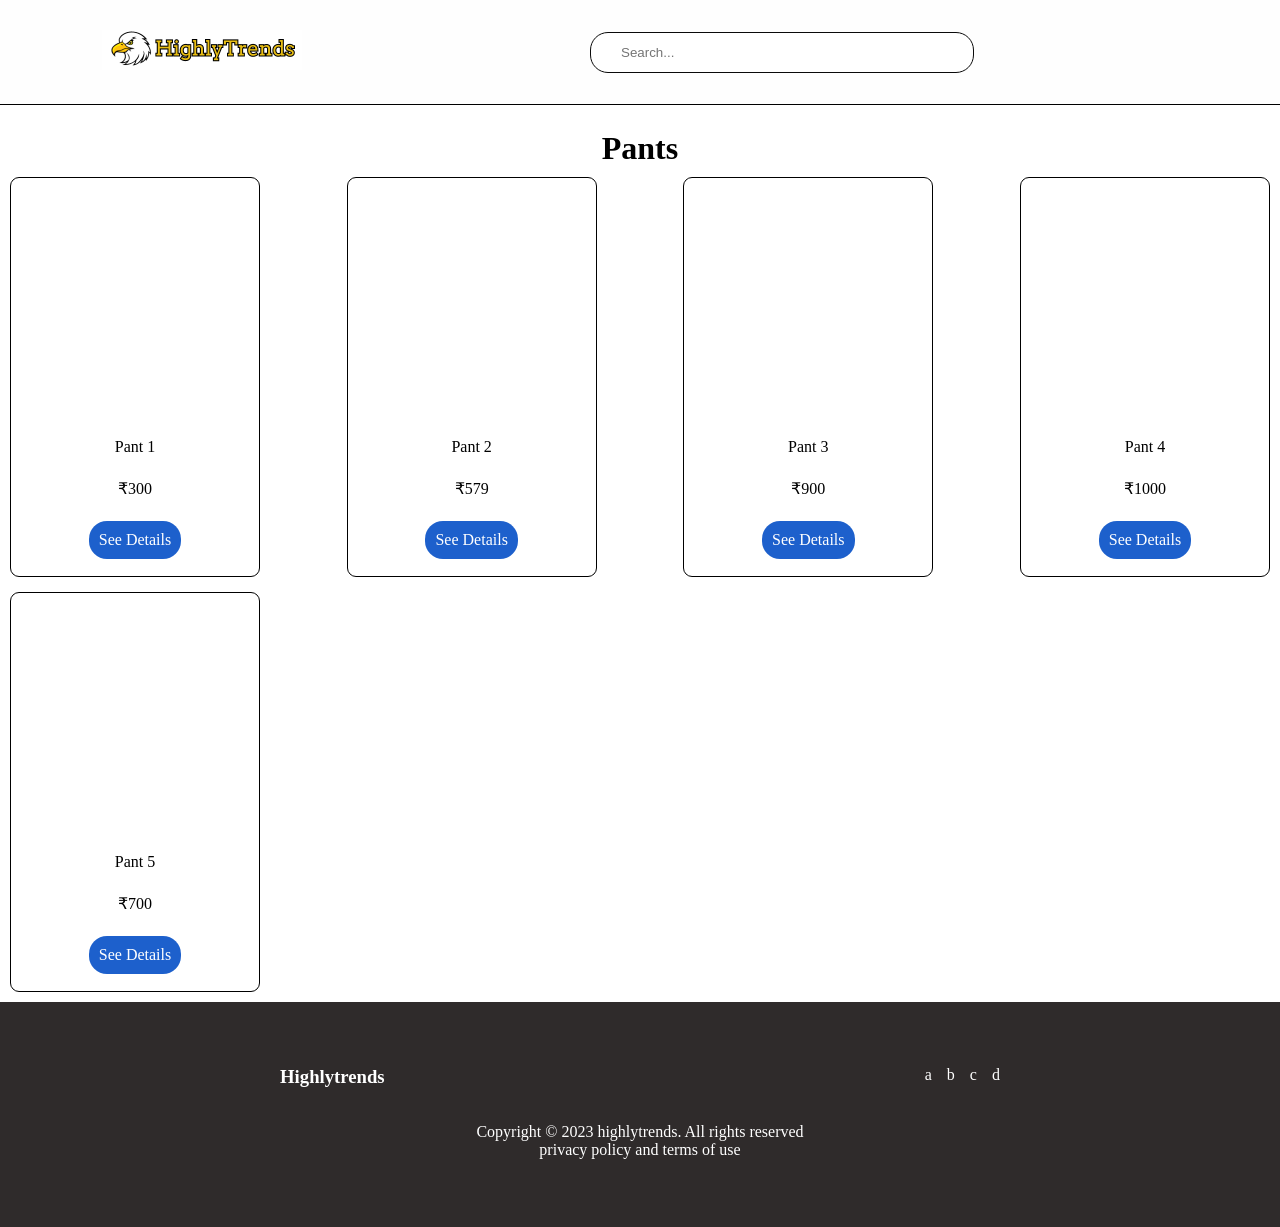
<file: highly/pants/pants.html>
<!DOCTYPE html>
<html lang="en">
<head>
    <meta charset="UTF-8">
    <meta http-equiv="X-UA-Compatible" content="IE=edge">
    <meta name="viewport" content="width=device-width, initial-scale=1.0">
    <link rel="stylesheet" href="../assets/style.css">
    <title>Highlytrends</title>
</head>
<body>
    <nav>
        <a href="../index.html"><img src="../assets/images/logo1.png" id="logo"></a>
        <div class="menu" id="menu">
            <i class="fa-solid fa-bars" id="opens" onclick></i>
            <i class="fa-sharp fa-solid fa-xmark" id="closes" onclick></i>
            </div>
        <div class="search-container">
            <input type="text" class="search-box" placeholder="Search...">
            <i class="fa fa-search search-icon"></i>
          </div>
        <ul id="social">
            <li><a href="#"><i class="fa-brands fa-whatsapp"></i></a></li>
            <li><a href="#"><i class="fa-brands fa-facebook"></i></a></li>
            <li><a href="#"><i class="fa-brands fa-youtube"></i></a></li>
            <li><a href="#"><i class="fa-solid fa-gear"></i></a></li>
        </ul>


    
         
        
    </nav>



    <main>


        <!--Pants Section-->
<h1>Pants</h1>
        <div class="col">
            <div class="item">
                <div class="img"></div>
                <p class="name">Pant 1</p>
                <p class="price">&#8377;300</p>
                <a href="#"   id="btn">See Details</a>
            </div>
            <div class="item">
                <div class="img"></div>
                <p class="name">Pant 2</p>
                <p class="price">&#8377;579</p>
                <a href="#"   id="btn">See Details</a>
            </div>
            <div class="item">
                <div class="img"></div>
                <p class="name">Pant 3</p>
                <p class="price">&#8377;900</p>
                <a href="#"   id="btn">See Details</a>
            </div>
            <div class="item">
                <div class="img"></div>
                <p class="name">Pant 4</p>
                <p class="price">&#8377;1000</p>
                <a href="#"   id="btn">See Details</a>
            </div>

            <div class="item">
                <div class="img"></div>
                <p class="name">Pant 5</p>
                <p class="price">&#8377;700</p>
                <a href="#"   id="btn">See Details</a>
            </div>

        </div>
</main>

<footer>

    <div class="basic">
        <h3><a href="../index.html" id="logo">Highlytrends</a></h3>

    <ul>
        <li><a href="#">a</a></li>
        <li><a href="#">b</a></li>
        <li><a href="#">c</a></li>
        <li><a href="#">d</a></li>
    </ul>
    </div>

     

    <div class="rights">
        <p>Copyright &copy; 2023 highlytrends. All rights reserved</p>
        <p><a href="#">privacy policy</a>  and   <a href="#">terms of use</a></p>
    </div>

</footer>

    


</body>
</html>
</file>
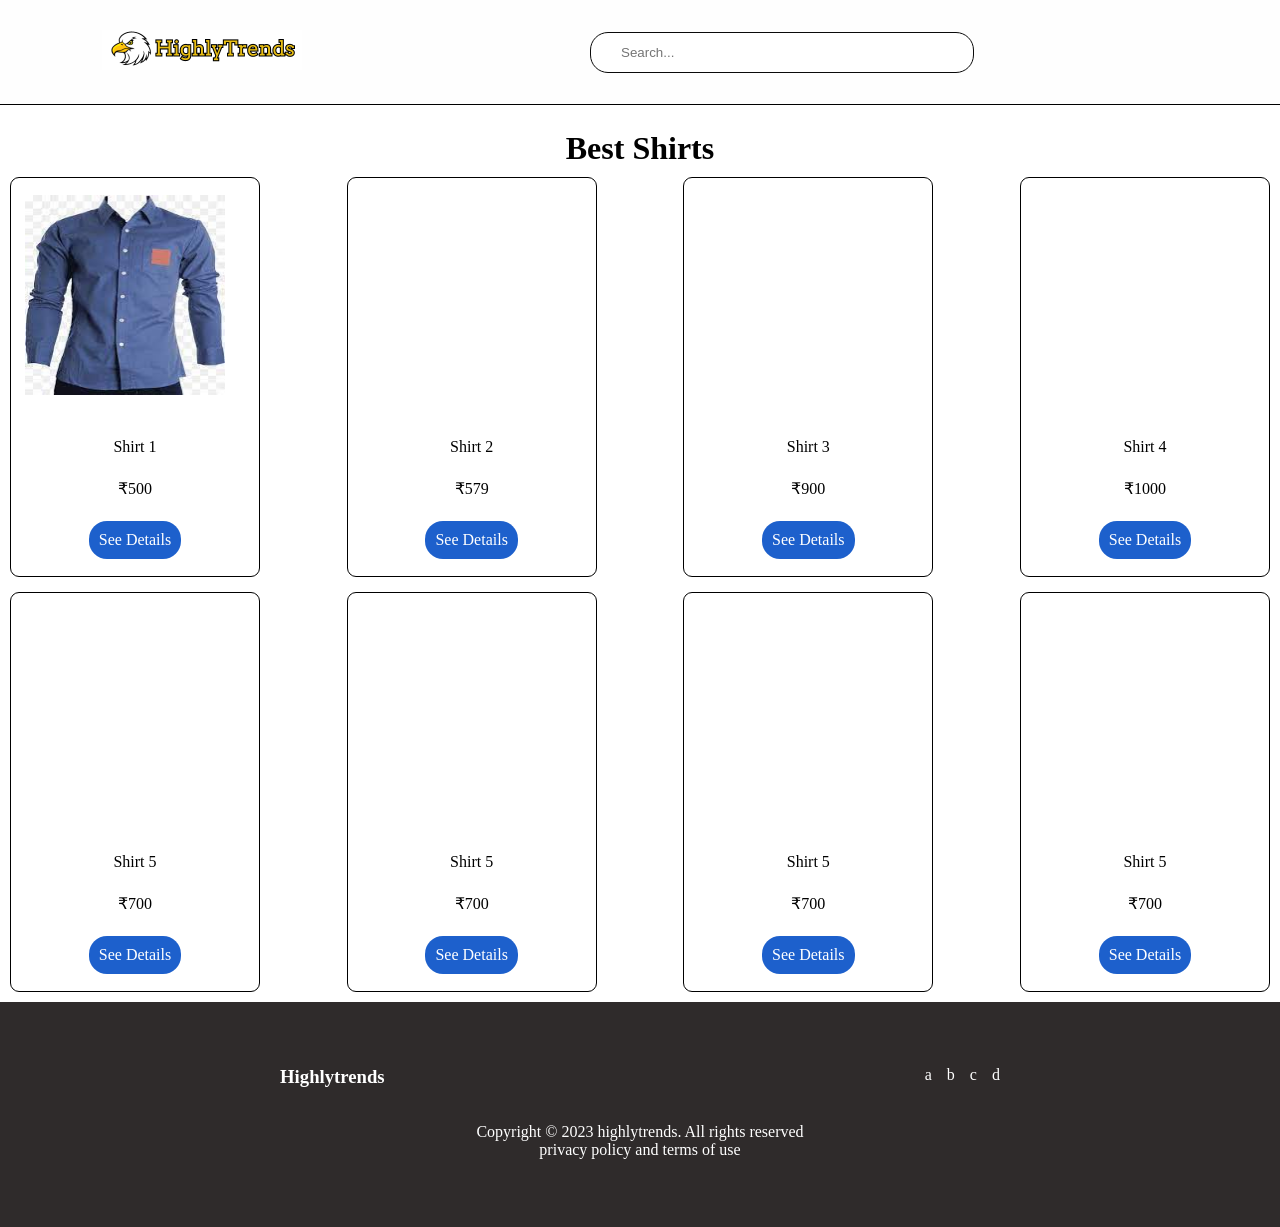
<file: highly/shirts/shirts-main.html>
<!DOCTYPE html>
<html lang="en">
<head>
    <meta charset="UTF-8">
    <meta http-equiv="X-UA-Compatible" content="IE=edge">
    <meta name="viewport" content="width=device-width, initial-scale=1.0">
    <link rel="stylesheet" href="../assets/style.css">
    <title>Highlytrends</title>
</head>
<body>

    <nav>
        <a href="../index.html"><img src="../assets/images/logo1.png" id="logo"></a>
        <div class="menu" id="menu">
            <i class="fa-solid fa-bars" id="opens" onclick></i>
            <i class="fa-sharp fa-solid fa-xmark" id="closes" onclick></i>
            </div>
        <div class="search-container">
            <input type="text" class="search-box" placeholder="Search...">
            <i class="fa fa-search search-icon"></i>
          </div>
        <ul id="social">
            <li><a href="#"><i class="fa-brands fa-whatsapp"></i></a></li>
            <li><a href="#"><i class="fa-brands fa-facebook"></i></a></li>
            <li><a href="#"><i class="fa-brands fa-youtube"></i></a></li>
            <li><a href="#"><i class="fa-solid fa-gear"></i></a></li>
        </ul>


    
         
        
    </nav>



    <main>
        <!--Shirts Section-->
        <h1>Best Shirts</h1>
        <div class="col">
            <div class="item">
                <div class="img"><img src="../assets/images/shirtimg.jpg" alt="Shirt One"></div>
                <p class="name">Shirt 1</p>
                <p class="price">&#8377;500</p>
                <a href="#"   id="btn">See Details</a>
            </div>
            <div class="item">
                <div class="img"></div>
                <p class="name">Shirt 2</p>
                <p class="price">&#8377;579</p>
                <a href="#"   id="btn">See Details</a>
            </div>
            <div class="item">
                <div class="img"></div>
                <p class="name">Shirt 3</p>
                <p class="price">&#8377;900</p>
                <a href="#"   id="btn">See Details</a>
            </div>
            <div class="item">
                <div class="img"></div>
                <p class="name">Shirt 4</p>
                <p class="price">&#8377;1000</p>
                <a href="#"   id="btn">See Details</a>
            </div>

            <div class="item">
                <div class="img"></div>
                <p class="name">Shirt 5</p>
                <p class="price">&#8377;700</p>
                <a href="#"   id="btn">See Details</a>
            </div>

            
            <div class="item">
                <div class="img"></div>
                <p class="name">Shirt 5</p>
                <p class="price">&#8377;700</p>
                <a href="#"   id="btn">See Details</a>
            </div>

            
            <div class="item">
                <div class="img"></div>
                <p class="name">Shirt 5</p>
                <p class="price">&#8377;700</p>
                <a href="#"   id="btn">See Details</a>
            </div>

            
            <div class="item">
                <div class="img"></div>
                <p class="name">Shirt 5</p>
                <p class="price">&#8377;700</p>
                <a href="#"   id="btn">See Details</a>
            </div>

        </div>


       
</main>

<footer>

    <div class="basic">
        <h3><a href="./index.html" id="logo">Highlytrends</a></h3>

    <ul>
        <li><a href="#">a</a></li>
        <li><a href="#">b</a></li>
        <li><a href="#">c</a></li>
        <li><a href="#">d</a></li>
    </ul>
    </div>

     

    <div class="rights">
        <p>Copyright &copy; 2023 highlytrends. All rights reserved</p>
        <p><a href="#">privacy policy</a>  and   <a href="#">terms of use</a></p>
    </div>

</footer>

    


</body>
</html>
</file>
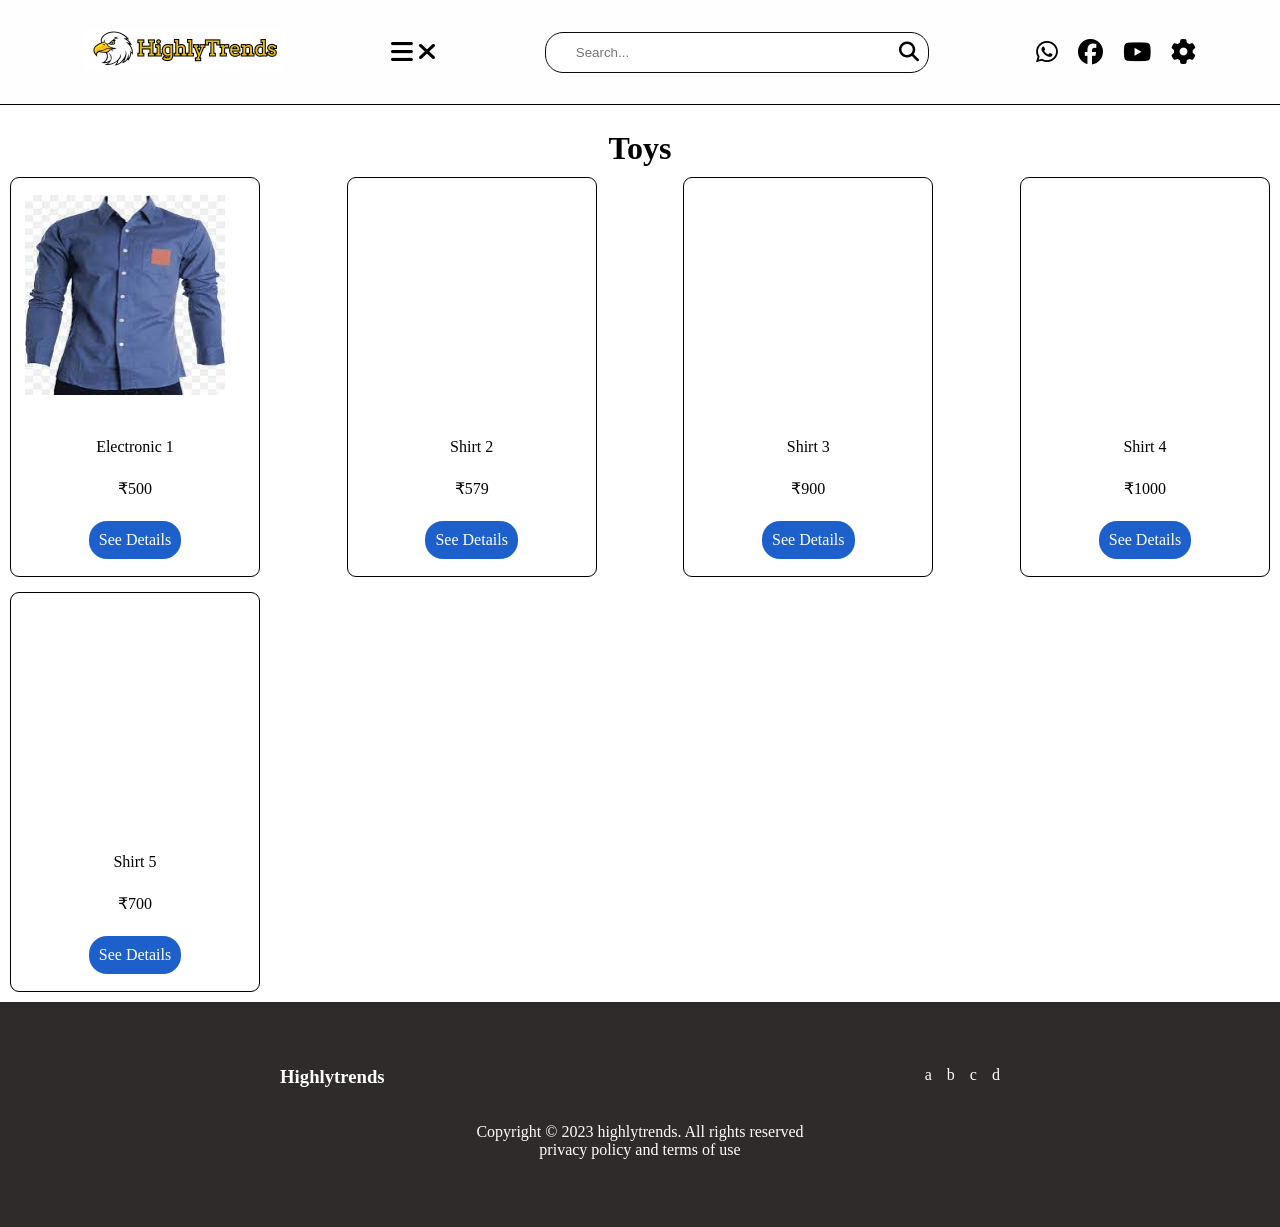
<file: highly/toys/toys-main.html>
<!DOCTYPE html>
<html lang="en">
<head>
    <meta charset="UTF-8">
    <meta http-equiv="X-UA-Compatible" content="IE=edge">
    <meta name="viewport" content="width=device-width, initial-scale=1.0">
    <link rel="stylesheet" href="../assets/style.css">
    <link rel="stylesheet" href="https://cdnjs.cloudflare.com/ajax/libs/font-awesome/6.4.2/css/all.min.css" integrity="sha512-z3gLpd7yknf1YoNbCzqRKc4qyor8gaKU1qmn+CShxbuBusANI9QpRohGBreCFkKxLhei6S9CQXFEbbKuqLg0DA==" crossorigin="anonymous" referrerpolicy="no-referrer" />
    <title>Highlytrends - mobiles</title>
</head>
<body>

    <nav>
        <a href="../index.html"><img src="../assets/images/logo1.png" id="logo"></a>
        <div class="menu" id="menu">
            <i class="fa-solid fa-bars" id="opens" onclick></i>
            <i class="fa-sharp fa-solid fa-xmark" id="closes" onclick></i>
            </div>
        <div class="search-container">
            <input type="text" class="search-box" placeholder="Search...">
            <i class="fa fa-search search-icon"></i>
          </div>
        <ul id="social">
            <li><a href="#"><i class="fa-brands fa-whatsapp"></i></a></li>
            <li><a href="#"><i class="fa-brands fa-facebook"></i></a></li>
            <li><a href="#"><i class="fa-brands fa-youtube"></i></a></li>
            <li><a href="#"><i class="fa-solid fa-gear"></i></a></li>
        </ul>


    
         
        
    </nav>

    <main>
        <h1>Toys</h1>
        <div class="col">
            <div class="item">
                <div class="img"><img src="../assets/images/shirtimg.jpg" alt="Shirt One"></div>
                <p class="name">Electronic 1</p>
                <p class="price">&#8377;500</p>
                <a href="#"   id="btn">See Details</a>
            </div>
            <div class="item">
                <div class="img"></div>
                <p class="name">Shirt 2</p>
                <p class="price">&#8377;579</p>
                <a href="#"   id="btn">See Details</a>
            </div>
            <div class="item">
                <div class="img"></div>
                <p class="name">Shirt 3</p>
                <p class="price">&#8377;900</p>
                <a href="#"   id="btn">See Details</a>
            </div>
            <div class="item">
                <div class="img"></div>
                <p class="name">Shirt 4</p>
                <p class="price">&#8377;1000</p>
                <a href="#"   id="btn">See Details</a>
            </div>

            <div class="item">
                <div class="img"></div>
                <p class="name">Shirt 5</p>
                <p class="price">&#8377;700</p>
                <a href="#"   id="btn">See Details</a>
            </div>

        </div>
 
       
            
</main>

<footer>

    <div class="basic">
        <h3><a href="../index.html" id="logo">Highlytrends</a></h3>

    <ul>
        <li><a href="#">a</a></li>
        <li><a href="#">b</a></li>
        <li><a href="#">c</a></li>
        <li><a href="#">d</a></li>
    </ul>
    </div>

     

    <div class="rights">
        <p>Copyright &copy; 2023 highlytrends. All rights reserved</p>
        <p><a href="#">privacy policy</a>  and   <a href="#">terms of use</a></p>
    </div>

</footer>

    


</body>
</html>
</file>
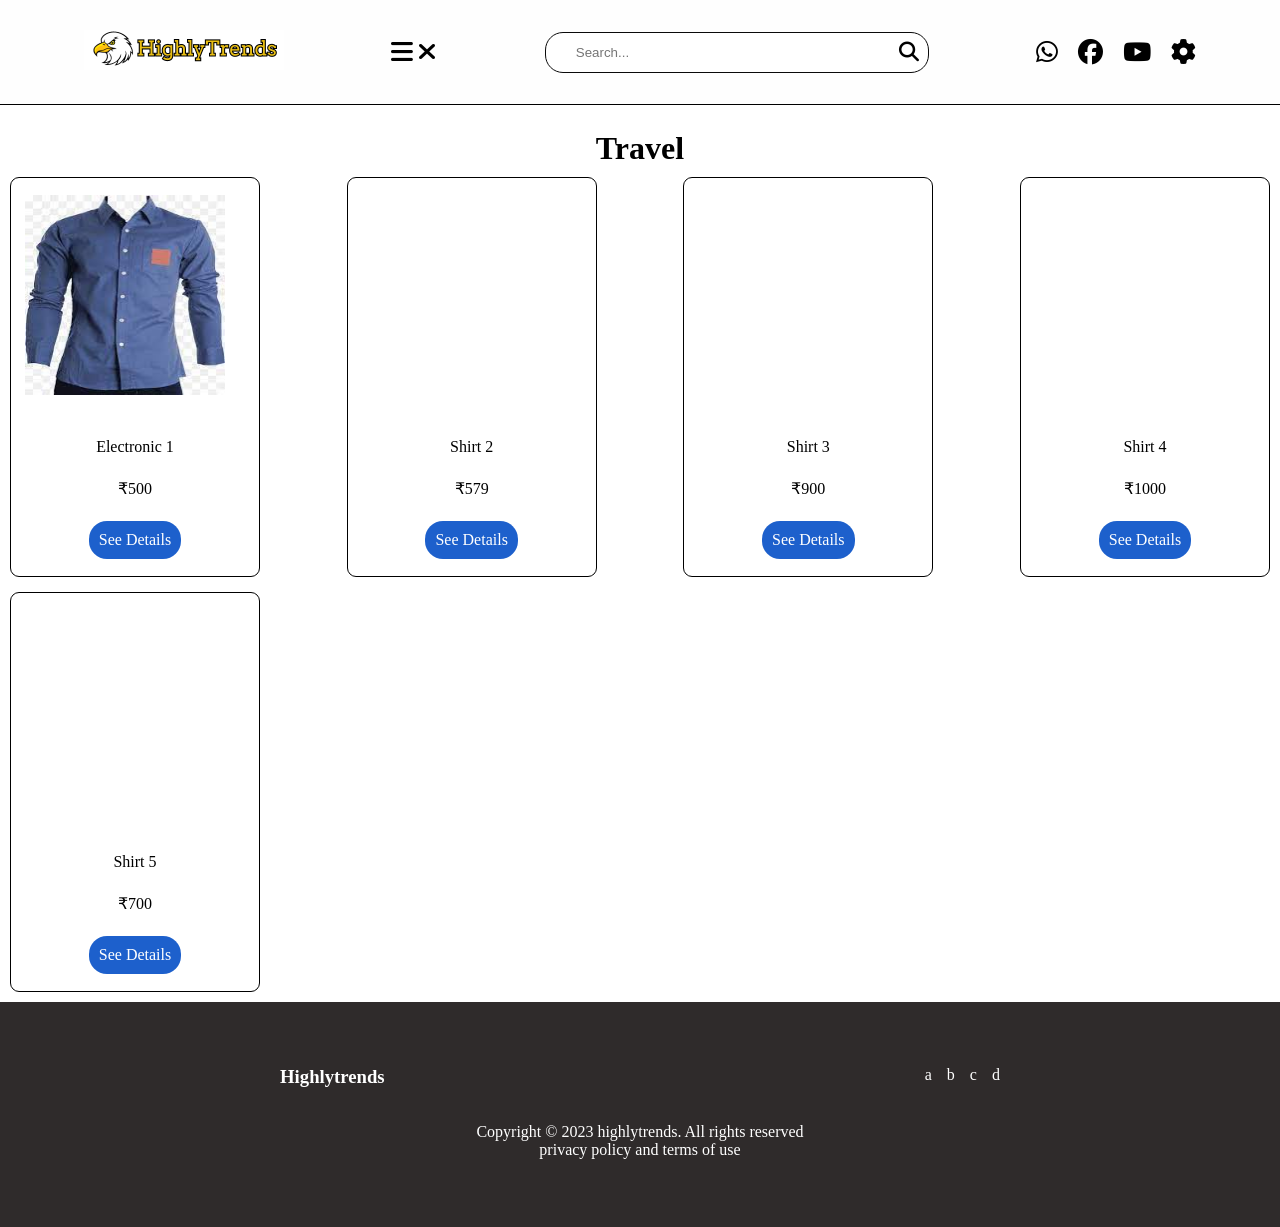
<file: highly/travel/travel-main.html>
<!DOCTYPE html>
<html lang="en">
<head>
    <meta charset="UTF-8">
    <meta http-equiv="X-UA-Compatible" content="IE=edge">
    <meta name="viewport" content="width=device-width, initial-scale=1.0">
    <link rel="stylesheet" href="../assets/style.css">
    <link rel="stylesheet" href="https://cdnjs.cloudflare.com/ajax/libs/font-awesome/6.4.2/css/all.min.css" integrity="sha512-z3gLpd7yknf1YoNbCzqRKc4qyor8gaKU1qmn+CShxbuBusANI9QpRohGBreCFkKxLhei6S9CQXFEbbKuqLg0DA==" crossorigin="anonymous" referrerpolicy="no-referrer" />
    <title>Highlytrends - mobiles</title>
</head>
<body>

    <nav>
        <a href="../index.html"><img src="../assets/images/logo1.png" id="logo"></a>
        <div class="menu" id="menu">
            <i class="fa-solid fa-bars" id="opens" onclick></i>
            <i class="fa-sharp fa-solid fa-xmark" id="closes" onclick></i>
            </div>
        <div class="search-container">
            <input type="text" class="search-box" placeholder="Search...">
            <i class="fa fa-search search-icon"></i>
          </div>
        <ul id="social">
            <li><a href="#"><i class="fa-brands fa-whatsapp"></i></a></li>
            <li><a href="#"><i class="fa-brands fa-facebook"></i></a></li>
            <li><a href="#"><i class="fa-brands fa-youtube"></i></a></li>
            <li><a href="#"><i class="fa-solid fa-gear"></i></a></li>
        </ul>


    
         
        
    </nav>

    <main>
        <h1>Travel</h1>
        <div class="col">
            <div class="item">
                <div class="img"><img src="../assets/images/shirtimg.jpg" alt="Shirt One"></div>
                <p class="name">Electronic 1</p>
                <p class="price">&#8377;500</p>
                <a href="#"   id="btn">See Details</a>
            </div>
            <div class="item">
                <div class="img"></div>
                <p class="name">Shirt 2</p>
                <p class="price">&#8377;579</p>
                <a href="#"   id="btn">See Details</a>
            </div>
            <div class="item">
                <div class="img"></div>
                <p class="name">Shirt 3</p>
                <p class="price">&#8377;900</p>
                <a href="#"   id="btn">See Details</a>
            </div>
            <div class="item">
                <div class="img"></div>
                <p class="name">Shirt 4</p>
                <p class="price">&#8377;1000</p>
                <a href="#"   id="btn">See Details</a>
            </div>

            <div class="item">
                <div class="img"></div>
                <p class="name">Shirt 5</p>
                <p class="price">&#8377;700</p>
                <a href="#"   id="btn">See Details</a>
            </div>

        </div>
 
       
            
</main>

<footer>

    <div class="basic">
        <h3><a href="../index.html" id="logo">Highlytrends</a></h3>

    <ul>
        <li><a href="#">a</a></li>
        <li><a href="#">b</a></li>
        <li><a href="#">c</a></li>
        <li><a href="#">d</a></li>
    </ul>
    </div>

     

    <div class="rights">
        <p>Copyright &copy; 2023 highlytrends. All rights reserved</p>
        <p><a href="#">privacy policy</a>  and   <a href="#">terms of use</a></p>
    </div>

</footer>

    


</body>
</html>
</file>
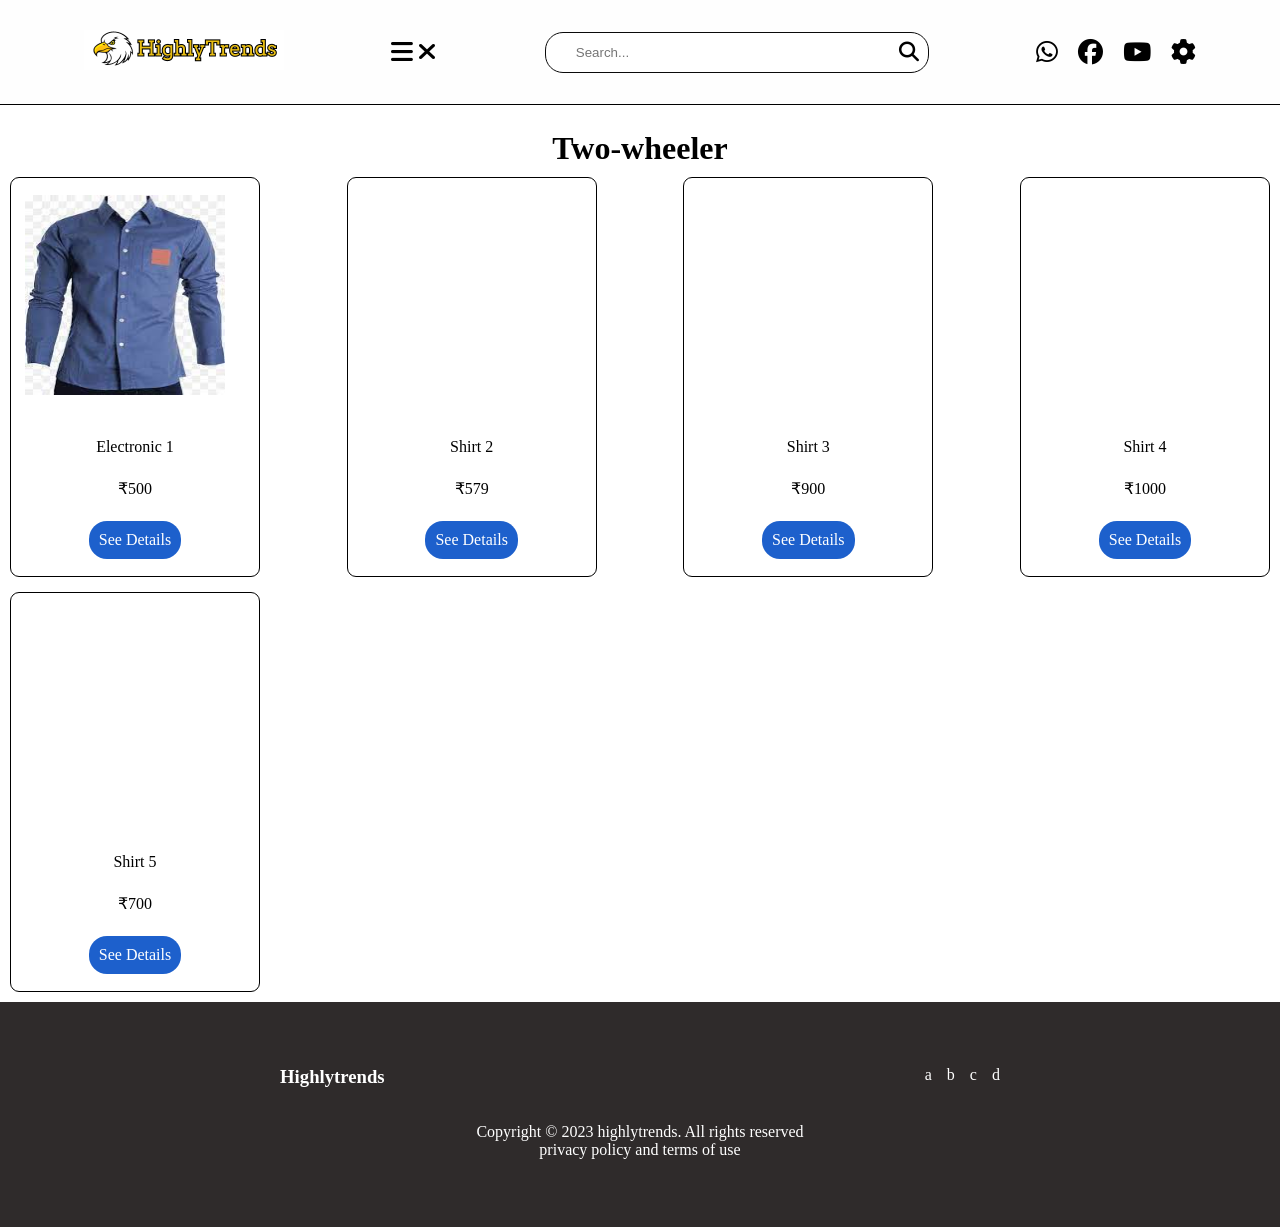
<file: highly/two-wheelers/twowheeler-main.html>
<!DOCTYPE html>
<html lang="en">
<head>
    <meta charset="UTF-8">
    <meta http-equiv="X-UA-Compatible" content="IE=edge">
    <meta name="viewport" content="width=device-width, initial-scale=1.0">
    <link rel="stylesheet" href="../assets/style.css">
    <link rel="stylesheet" href="https://cdnjs.cloudflare.com/ajax/libs/font-awesome/6.4.2/css/all.min.css" integrity="sha512-z3gLpd7yknf1YoNbCzqRKc4qyor8gaKU1qmn+CShxbuBusANI9QpRohGBreCFkKxLhei6S9CQXFEbbKuqLg0DA==" crossorigin="anonymous" referrerpolicy="no-referrer" />
    <title>Highlytrends - mobiles</title>
</head>
<body>

    <nav>
        <a href="../index.html"><img src="../assets/images/logo1.png" id="logo"></a>
        <div class="menu" id="menu">
            <i class="fa-solid fa-bars" id="opens" onclick></i>
            <i class="fa-sharp fa-solid fa-xmark" id="closes" onclick></i>
            </div>
        <div class="search-container">
            <input type="text" class="search-box" placeholder="Search...">
            <i class="fa fa-search search-icon"></i>
          </div>
        <ul id="social">
            <li><a href="#"><i class="fa-brands fa-whatsapp"></i></a></li>
            <li><a href="#"><i class="fa-brands fa-facebook"></i></a></li>
            <li><a href="#"><i class="fa-brands fa-youtube"></i></a></li>
            <li><a href="#"><i class="fa-solid fa-gear"></i></a></li>
        </ul>


    
         
        
    </nav>

    <main>
        <h1>Two-wheeler</h1>
        <div class="col">
            <div class="item">
                <div class="img"><img src="../assets/images/shirtimg.jpg" alt="Shirt One"></div>
                <p class="name">Electronic 1</p>
                <p class="price">&#8377;500</p>
                <a href="#"   id="btn">See Details</a>
            </div>
            <div class="item">
                <div class="img"></div>
                <p class="name">Shirt 2</p>
                <p class="price">&#8377;579</p>
                <a href="#"   id="btn">See Details</a>
            </div>
            <div class="item">
                <div class="img"></div>
                <p class="name">Shirt 3</p>
                <p class="price">&#8377;900</p>
                <a href="#"   id="btn">See Details</a>
            </div>
            <div class="item">
                <div class="img"></div>
                <p class="name">Shirt 4</p>
                <p class="price">&#8377;1000</p>
                <a href="#"   id="btn">See Details</a>
            </div>

            <div class="item">
                <div class="img"></div>
                <p class="name">Shirt 5</p>
                <p class="price">&#8377;700</p>
                <a href="#"   id="btn">See Details</a>
            </div>

        </div>
 
       
            
</main>

<footer>

    <div class="basic">
        <h3><a href="../index.html" id="logo">Highlytrends</a></h3>

    <ul>
        <li><a href="#">a</a></li>
        <li><a href="#">b</a></li>
        <li><a href="#">c</a></li>
        <li><a href="#">d</a></li>
    </ul>
    </div>

     

    <div class="rights">
        <p>Copyright &copy; 2023 highlytrends. All rights reserved</p>
        <p><a href="#">privacy policy</a>  and   <a href="#">terms of use</a></p>
    </div>

</footer>

    


</body>
</html>
</file>
<file: highly/assets/style.css>
*{
    box-sizing: border-box;
    margin: 0%;
    padding: 0%;
}

nav{
    display: flex;
    justify-content: space-around;
    align-items: center;
    background-color: rgb(254, 254, 254);
    padding: 30px;
    position:fixed;
    width: 100%;
    z-index: 3;
    top: 0;
    border-bottom: 1px solid rgb(0, 0, 0);
    
}
main{
    margin-top:120px;
    padding: 5px;
    display: flex;
    flex-direction: column;
}
nav a{
    text-decoration: none;
    color:white;
}
nav ul{
    display: flex;
    gap:20px;
}

nav ul li{
    list-style-type: none;
}

#search{
    border-radius: 18px;
    padding: 10px;
    border: 1px solid black;
}

.col{
    display: flex;
    flex-wrap: wrap;
    padding: 5px;
    gap:15px;
    justify-content: space-between;
}
.item{
    width: 250px;
    height: 400px;
    border: 1px solid black;
    padding: 5px;
    display: flex;
    flex-direction: column;
    justify-content:space-around;
    align-items: center;
    border-radius: 9px;
    cursor: pointer;
}
.item:hover{
    border: 2px solid rgb(29, 63, 198);

}

.info{
    display: flex;
    justify-content: space-between;
    padding: 10px;
}

#btn{
    background-color: rgb(29, 96, 204);
    color:white;
    padding: 10px;
    border-radius: 18px;
    text-decoration: none;
    text-align: center;
}

.img{
    width: 220px;
    height: 220px;
   
    border-radius: 9px;
}
img{
    width: 200px;
    height: 200px;
}

footer{
    background-color: rgb(47, 43, 43);
    width: 100%;
    height: 25vh;
    display: flex;
    flex-direction: column;
    padding: 10px;
    color:white;
    justify-content: center;
    gap:30px;
}
footer a{
    text-decoration: none;
    color:white;

}

.basic{
    display: flex;
    width: 100%;
    justify-content: space-around;
}

.basic ul{
    display: flex;
    gap:15px;
    list-style: none;
}

.rights{
    display: flex;
    flex-direction: column;
    padding: 5px;
    justify-content: center;
    align-items: center;
}
.category{
    display: flex;
    justify-content: space-between;
    padding:50px;
}

.cat{
    display: flex;
    flex-direction: column;
    justify-content: center;
    align-items: center;
}
i{
    font-size: 25px;
    color: rgb(0, 0, 0);
}
a{
    text-decoration: none;
    color: black;
}


    .input{
        padding: 100px;
        align-items: center;
        
    }

    .search-container {
        position: relative;
      }
      
      .search-box {
        padding: 12px;
        padding-left: 30px; /* Adjust the padding to make space for the icon */
        border-radius: 18px;
        border: 1px solid rgb(10, 10, 10);
        width: 30vw;
      }
      
      .search-icon {
        font-size: 20px;
        position: absolute;
        top: 50%;
        right: 10px; /* Adjust the left position to align the icon */
        transform: translateY(-50%);
      }
      #logo{
        width: 200px;
        height: 40px;
      }
      h1{
        text-align: center;
        padding: 5px;
      }
    .category i:hover{
        transform:rotate(50deg) ;
    }
.product{
    display: flex;
    justify-content: space-around;
  

}
.prod-images{
    display: flex;
    flex-direction: column;
    gap: 15px
    ;
}
.prod-images img{
    width: 300px;
    height: 220px;
}
.buy{
    display: flex;
    flex-direction: column;
    justify-content: center;
    gap: 15px;
}
span{
    background-color: black;
    padding: 10px;
border-radius: 18px;
}
span a{
    color: aliceblue;
}
.content{
    width: 80%;
    margin: auto;
    padding: 15px;
}
.content ul li{
    padding: 10px;
}
.gen{
     display: flex;
     gap:50px;
     padding: 10px;
}
 
@media screen and (max-width:800px) {
    .search-container{
        display: none;
    }
    #social{
        display: none;
    }
    nav{
        display: flex;
        justify-content: space-between;
  
        align-items: center;
        background-color: rgb(255, 255, 255);
        padding: 30px;
        position:fixed;
        width: 100%;
        z-index: 3;
        top: 0;
        gap:10px;
    }
    nav ul{
        flex-direction: column;
        text-align:right;
    }
    main{
        margin-top: 25%;
        justify-content: center;
        align-items: center;
    }
    .info{
        padding:10px;
        justify-content:space-between;
        align-items: center;
        width: 100%;
    }
    .col{
        justify-content: center;
    }
}
</file>
